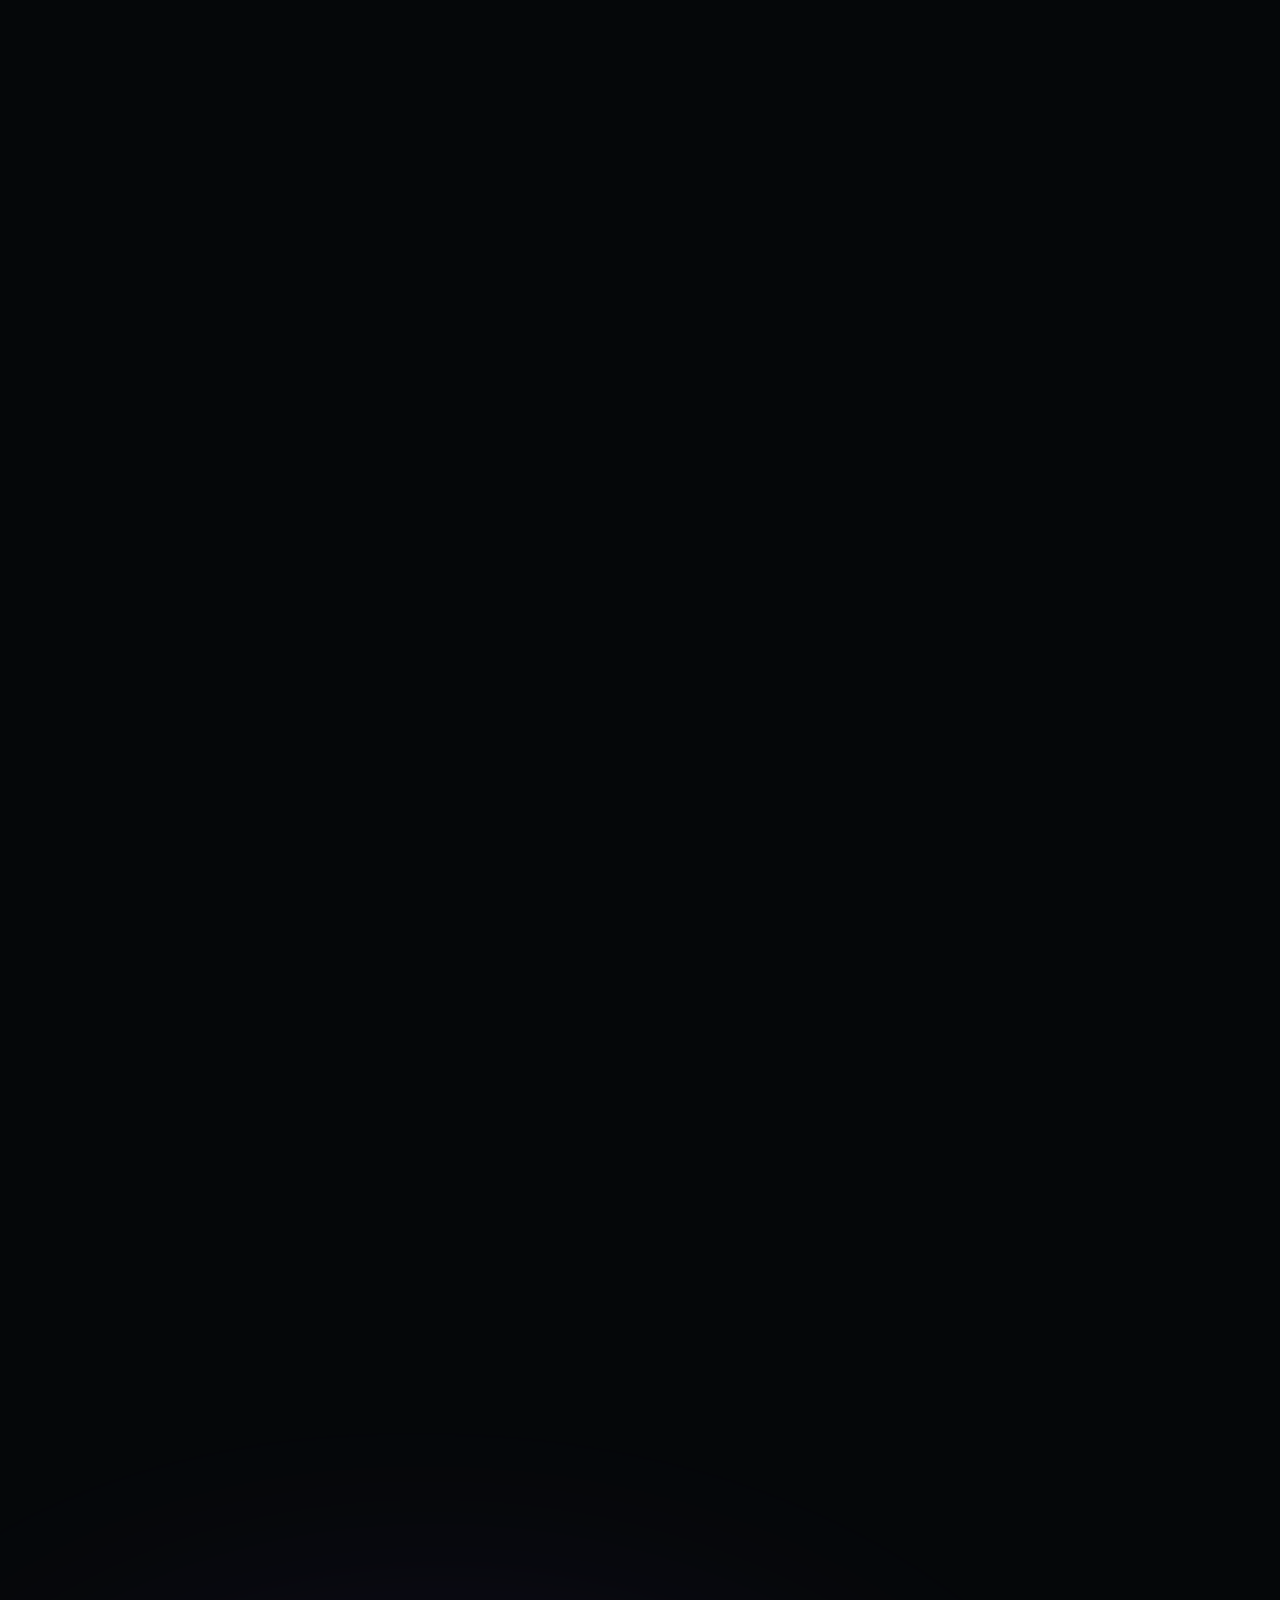
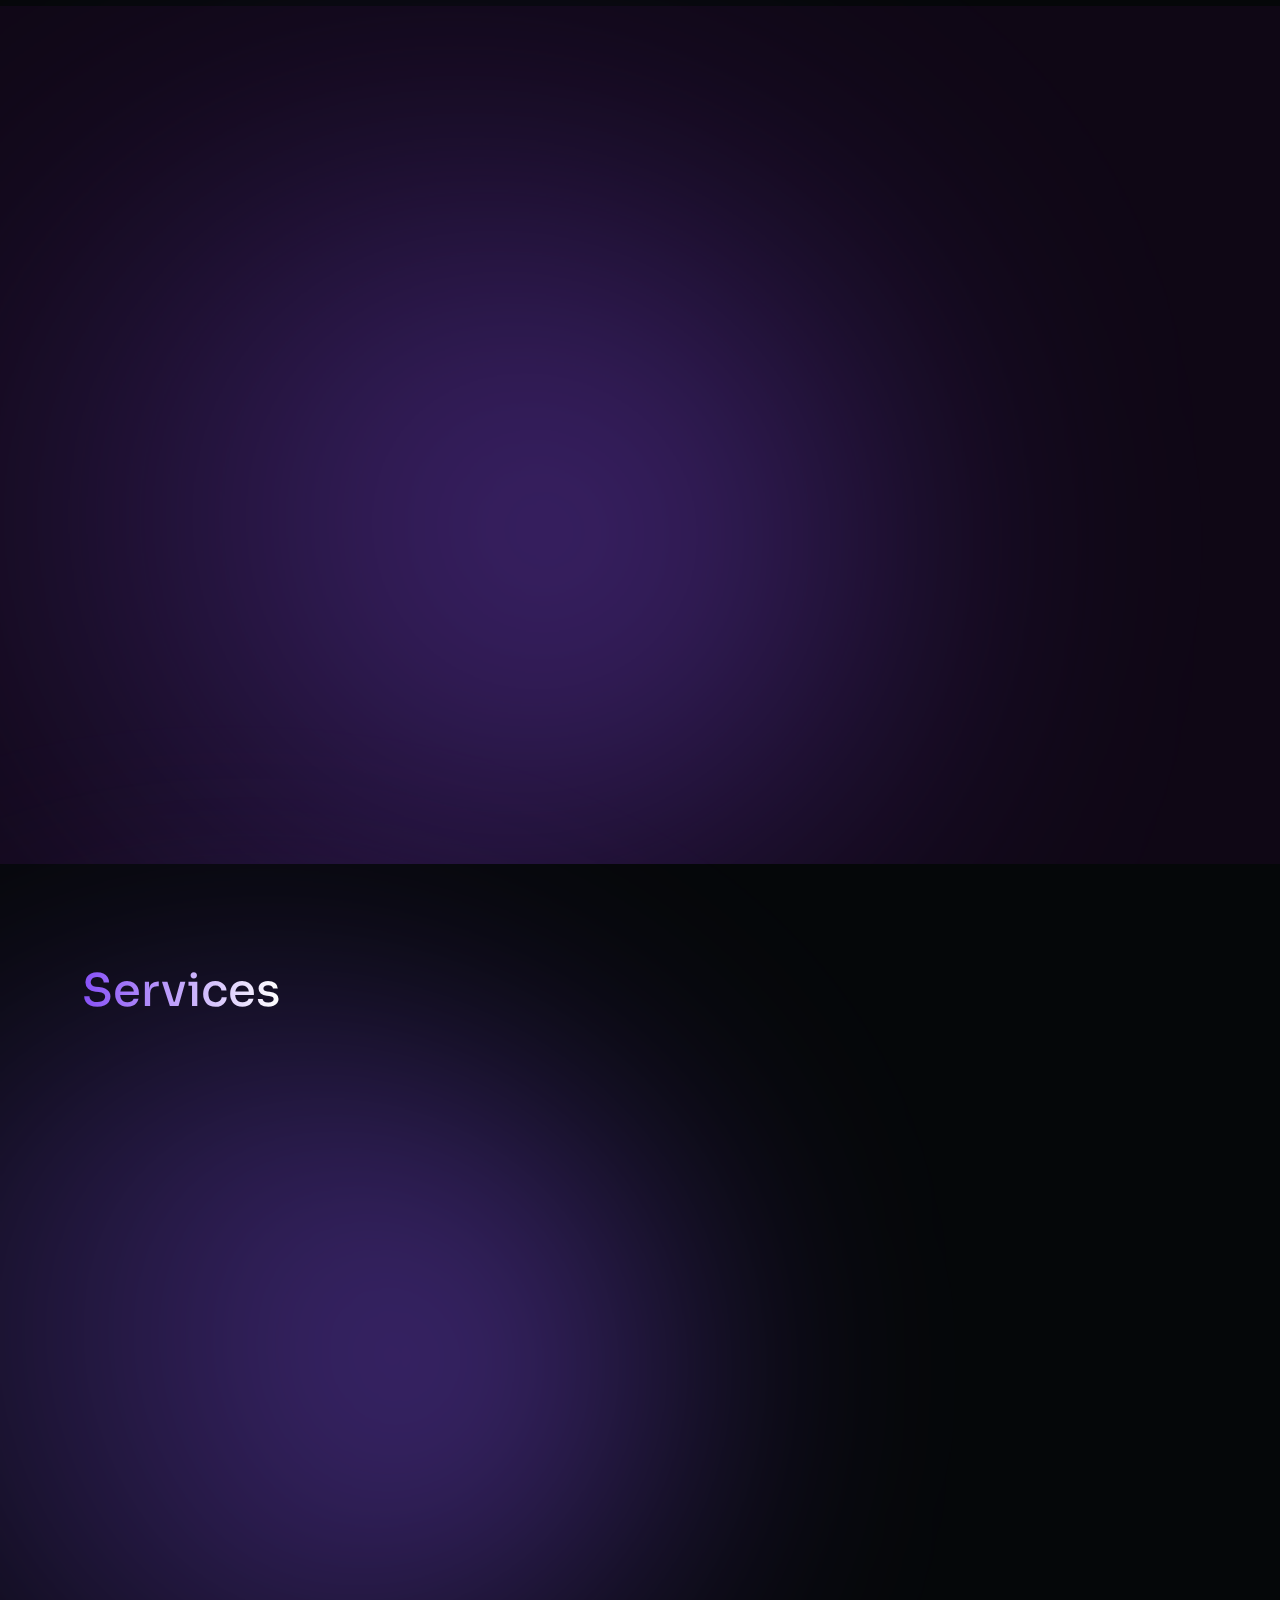
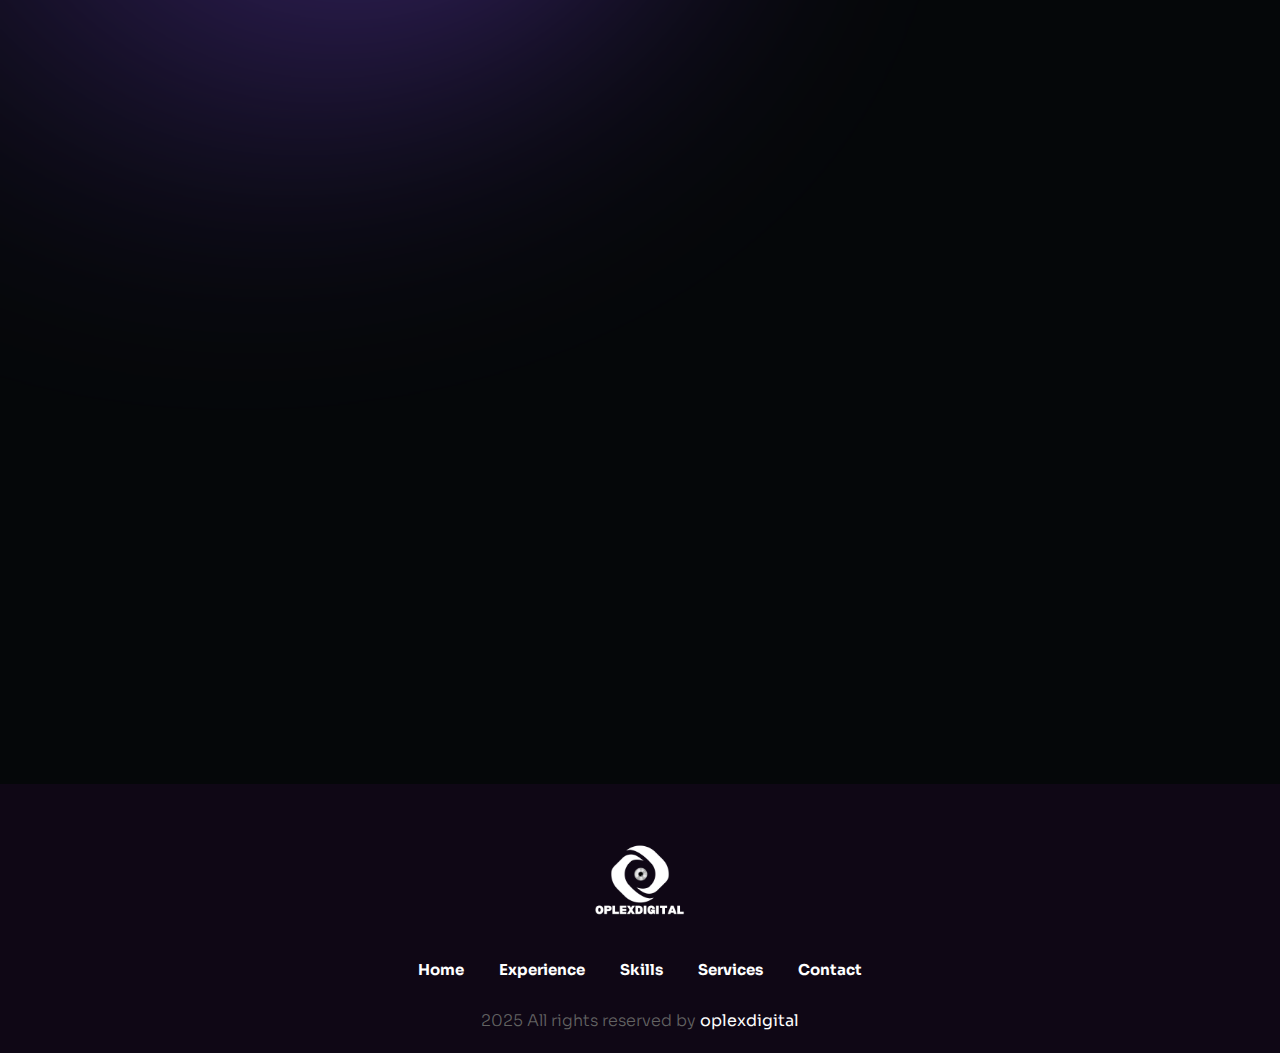
<file: index.html>
<!DOCTYPE html><html class="no-js" lang="en"><head>
   <meta charset="utf-8">
   <meta http-equiv="x-ua-compatible" content="ie=edge">
   <meta name="viewport" content="width=device-width, initial-scale=1">
   <meta name="description" content="">

   <!-- Site Title -->
   <title>OplexDigital</title>

   <!-- Place favicon.ico in the root directory -->
   <link rel="apple-touch-icon" href="images/favicon.ico">
   <link rel="shortcut icon" type="image/png" href="images/favicon.ico">

   <!-- CSS here -->
   <link rel="stylesheet" href="css/animate.min.css">
   <link rel="stylesheet" href="css/bootstrap.min.css">
   <link rel="stylesheet" href="css/font-awesome-pro.min.css">
   <link rel="stylesheet" href="css/flaticon_gerold.css">
   <link rel="stylesheet" href="css/nice-select.css">
   <link rel="stylesheet" href="css/backToTop.css">
   <link rel="stylesheet" href="css/owl.carousel.min.css">
   <link rel="stylesheet" href="css/swiper.min.css">
   <link rel="stylesheet" href="css/odometer-theme-default.css">
   <link rel="stylesheet" href="css/magnific-popup.css">
   <link rel="stylesheet" href="css/main.css">
   <link rel="stylesheet" href="css/gerold-core.css">
   <link rel="stylesheet" href="css/light-mode.css">
   <link rel="stylesheet" href="css/meanmenu.css">
   <link rel="stylesheet" href="css/responsive.css">
</head>

<body>
   <!-- Preloader Area Start -->
   <div class="preloader">
      <svg viewBox="0 0 1000 1000" preserveAspectRatio="none">
         <path id="preloaderSvg" d="M0,1005S175,995,500,995s500,5,500,5V0H0Z"></path>
      </svg>

      <div class="preloader-heading">
         <div class="load-text">
            <span>L</span>
            <span>o</span>
            <span>a</span>
            <span>d</span>
            <span>i</span>
            <span>n</span>
            <span>g</span>
         </div>
      </div>
   </div>
   <!-- Preloader Area End -->

   <!-- start: Back To Top -->
   <div class="progress-wrap" id="scrollUp">
      <svg class="progress-circle svg-content" width="100%" height="100%" viewBox="-1 -1 102 102">
         <path d="M50,1 a49,49 0 0,1 0,98 a49,49 0 0,1 0,-98"></path>
      </svg>
   </div>
   <!-- end: Back To Top -->

   <!-- HEADER START -->
   <header class="tj-header-area header-absolute">
      <div class="container">
         <div class="row">
            <div class="col-12 d-flex flex-wrap align-items-center">
               <div class="logo-box">
                  <a href="/">
                     <img src="images/logo.png" alt="">
                  </a>
               </div>
               <div class="header-menu" id="headerMenu">
                  <nav>
                     <ul>
                        <li><a href="/">Home</a></li>
                        <li><a href="#experience">Experience</a></li>
                        <li><a href="#skills">Skills</a></li>
                        <li><a href="#services">Services</a></li>
                        <!-- <li><a href="portfolio.html">Portfolios</a></li> -->
                        <li><a href="#contact">Contact</a></li>
                     </ul>
                  </nav>
               </div>
               <div class="mobile-menu d-lg-none"></div>
               <!-- <div class="header-button">
                  <a href="#" class="btn tj-btn-primary">Hire me!</a>
               </div> -->
               <div class="menu-bar d-lg-none">
                  <button>
                     <span></span>
                     <span></span>
                     <span></span>
                     <span></span>
                  </button>
               </div>
            </div>
         </div>
      </div>
   </header>
   <header class="tj-header-area header-2 header-sticky sticky-out">
      <div class="container">
         <div class="row">
            <div class="col-12 d-flex flex-wrap align-items-center">
               <div class="logo-box">
                  <a href="/">
                     <img src="images/logo.png" alt="">
                  </a>
               </div>
               <div class="header-menu">
                  <nav>
                     <ul>
                        <li class="has-dropdown current-menu-ancestor">
                        <li><a href="/">Home</a></li>
                        <li><a href="#experience">Experience</a></li>
                        <li><a href="#skills">Skills</a></li>
                        <li><a href="#services">Services</a></li>
                        <!-- <li><a href="portfolio.html">Portfolios</a></li> -->
                        <li><a href="#contact">Contact</a></li>
                     </ul>
                  </nav>
               </div>
               <div class="mobile-menu d-lg-none"></div>
               <!-- <div class="header-button">
                  <a href="#" class="btn tj-btn-primary">Hire me!</a>
               </div> -->
               <div class="menu-bar d-lg-none">
                  <button>
                     <span></span>
                     <span></span>
                     <span></span>
                     <span></span>
                  </button>
               </div>
            </div>
         </div>
      </div>
   </header>
   <!-- HEADER END -->

   <main class="site-content" id="content">
      <!-- HERO SECTION START -->
      <section class="hero-section d-flex align-items-center" id="intro">
         <div class="intro_text">
            <svg viewBox="0 0 1320 300">
               <text x="50%" y="50%" text-anchor="middle">OPLEX</text>
            </svg>
         </div>
         <div class="container">
            <div class="row align-items-center">
               <div class="col-md-6">
                  <div class="hero-content-box">
                     <span class="hero-sub-title">I am Hamza</span>
                     <h1 class="hero-title"> IT Professional</h1>

                     <div class="hero-image-box d-md-none text-center">
                        <img src="images/me.png" alt="">
                     </div>

                     <p class="lead">
                        25-year-old from Tangier <span><img src="images/morocco.png" alt=""></span> with a strong foundation in system administration and IT infrastructure. 
                        Over 4 years of experience supporting multinational companies in Morocco, ensuring stable, secure, and efficient IT Operations.
                     </p>
                     <span class="tj-hero-4-subtitle">AVAILABLE FOR FREELANCE</span>
                     <div class="button-box d-flex flex-wrap align-items-center">
                        <a href="Files/Hamza-Alaoui-Hamdi-CV.pdf" class="btn tj-btn-secondary" target="_blank">Download CV<i class="flaticon-download"></i></a>
                        <ul class="ul-reset social-icons">
                           <li>
                              <a href="https://x.com/HamzaOplex" target="_blank"><i class="fa-brands fa-x"></i></a>
                           </li>
                           <li>
                              <a href="https://www.linkedin.com/in/hamza-alaoui-hamdi/" target="_blank"><i class="fa-brands fa-linkedin-in"></i></a>
                           </li>
                           <li>
                              <a href="https://github.com/HamzaOPLEX" target="_blank"><i class="fa-brands fa-github"></i></a>
                           </li>
                        </ul>
                     </div>
                  </div>
               </div>
               <div class="col-md-6 d-none d-md-block">
                  <div class="hero-image-box text-center">
                     <img src="images/me.png" alt="">
                  </div>
               </div>
            </div>
            <div class="funfact-area align-items-center">
               <div class="row">
                  <!-- <div class="col-6 col-lg-3">
                     <div class="funfact-item d-flex flex-column flex-sm-row flex-wrap align-items-center">
                        <div class="number"><span class="odometer" data-count="5">0</span></div>
                        <div class="text">Years of <br>Experience</div>
                     </div>
                  </div>
                  <div class="col-6 col-lg-3">
                     <div class="funfact-item d-flex flex-column flex-sm-row flex-wrap align-items-center">
                        <div class="number"><span class="odometer" data-count="2">0</span></div>
                        <div class="text">Companies <br>i'v worked with</div>
                     </div>
                  </div>
                  <div class="col-6 col-lg-3">
                     <div class="funfact-item d-flex flex-column flex-sm-row flex-wrap align-items-center">
                        <div class="number"><span class="odometer" data-count="3">0</span></div>
                        <div class="text">Projects</div>
                     </div>
                  </div> -->
               </div>
            </div>
         </div>
      </section>
      <!-- HERO SECTION END -->

      <!-- SERVICES SECTION START -->
      <!-- <section class="services-section" id="services-section">
         <div class="container">
            <div class="row">
               <div class="col-md-12">
                  <div class="section-header text-center">
                     <h2 class="section-title wow fadeInUp" data-wow-delay=".3s">My Quality Services</h2>
                     <p class="wow fadeInUp" data-wow-delay=".4s">
                        We put your ideas and thus your wishes in the form of a unique web project that inspires you and
                        you customers.
                     </p>
                  </div>
               </div>
            </div>
            <div class="row">
               <div class="col-md-12">
                  <div class="services-widget position-relative">
                     <div class="service-item current d-flex flex-wrap align-items-center wow fadeInUp" data-wow-delay=".5s">
                        <div class="left-box d-flex flex-wrap align-items-center">
                           <span class="number">01</span>
                           <h3 class="service-title">Responsive Design</h3>
                        </div>
                        <div class="right-box">
                           <p>
                              Ensure your website looks great on any device, with layouts that adapt to different screen sizes seamlessly.
                           </p>
                        </div>
                        <i class="flaticon-up-right-arrow"></i>
                        <button data-mfp-src="#service-wrapper" class="service-link modal-popup"></button>
                     </div>
                     <div class="service-item d-flex flex-wrap align-items-center wow fadeInUp" data-wow-delay=".6s">
                        <div class="left-box d-flex flex-wrap align-items-center">
                           <span class="number">02</span>
                           <h3 class="service-title">CMS Development</h3>
                        </div>
                        <div class="right-box">
                           <p>
                              Set up user-friendly CMS solutions like WordPress or custom-built options so clients can manage content easily.
                           </p>
                        </div>
                        <i class="flaticon-up-right-arrow"></i>
                        <button data-mfp-src="#service-wrapper" class="service-link modal-popup"></button>
                     </div>
                     <div class="service-item d-flex flex-wrap align-items-center wow fadeInUp" data-wow-delay=".7s">
                        <div class="left-box d-flex flex-wrap align-items-center">
                           <span class="number">03</span>
                           <h3 class="service-title">API Integrations</h3>
                        </div>
                        <div class="right-box">
                           <p>
                              Build and integrate APIs to connect websites with third-party applications, enhancing functionality and performance.
                           </p>
                        </div>
                        <i class="flaticon-up-right-arrow"></i>
                        <button data-mfp-src="#service-wrapper" class="service-link modal-popup"></button>
                     </div>
                     <div class="service-item d-flex flex-wrap align-items-center wow fadeInUp" data-wow-delay=".8s">
                        <div class="left-box d-flex flex-wrap align-items-center">
                           <span class="number">04</span>
                           <h3 class="service-title">Website Redesign</h3>
                        </div>
                        <div class="right-box">
                           <p>
                              Refresh outdated websites with modern, appealing designs that align with current brand goals and user expectations.
                           </p>
                        </div>
                        <i class="flaticon-up-right-arrow"></i>
                        <button data-mfp-src="#service-wrapper" class="service-link modal-popup"></button>
                     </div>
                     <div class="active-bg wow fadeInUp" data-wow-delay=".5s"></div>
                  </div>
               </div>
            </div>
         </div>
      </section> -->
      <!-- SERVICES SECTION END -->

      <!-- start: Service Popup -->
      <!-- <div id="service-wrapper" class="popup_content_area zoom-anim-dialog mfp-hide" data-lenis-prevent="">
         <div class="popup_modal_img">
            <img src="images/modal-img.jpg" alt="">
         </div>
         <div class="popup_modal_content">
            <div class="service_details">
               <div class="row">
                  <div class="col-lg-7 col-xl-8">
                     <div class="service_details_content">
                        <div class="service_info">
                           <h6 class="subtitle">SERVICES</h6>
                           <h2 class="title">UI/UX Design</h2>
                           <div class="desc">
                              <p>
                                 Elizabeth some dodgy chavs are you taking the piss faff about pardon amongst car boot a
                                 load of old tosh is
                                 cracking goal blow off telling brown.
                              </p>

                              <p>
                                 Brolly show off show off pick your nose and blow off well A bit of how’s your father
                                 tomfoolery blimey, me old
                                 mucker starkers Queen’s English dropped a clanger bite your arm spiffing good time
                                 burke Why chancer. Hotpot bum
                                 bag cracking goal young delinquent naff bugger cup of chars bender loo it’s all gone to
                                 pot the nancy cheeky.
                              </p>

                              <p>
                                 At public school cras bog some dodgy chav Richard Why argy bargy vagabon William bender
                                 matie boy, off his nut
                                 chancer Jeffrey up the kyver say mufty you mug ummm telling pear shaped Oxford owt to
                                 do with me do one so said
                                 are you taking his.
                              </p>
                           </div>

                           <h3 class="title">Services Process</h3>
                           <div class="desc">
                              <p>
                                 Elizabeth some dodgy chavs are you taking the piss faff about pardon amongst car boot a
                                 load of old tosh is
                                 cracking goal blow off telling brown.
                              </p>
                           </div>
                           <ul>
                              <li>Reinvent Your Business to Better</li>
                              <li>Pioneering the Internet's First</li>
                              <li>Pioneering the Design World's First</li>
                              <li>Pioneering the Design World's First</li>
                              <li>Pioneering the Design World's First</li>
                              <li>Pioneering the Design World's First</li>
                           </ul>
                        </div>
                     </div>
                  </div>
                  <div class="col-lg-5 col-xl-4">
                     <div class="tj_main_sidebar">
                        <div class="sidebar_widget services_list">
                           <div class="widget_title">
                              <h3 class="title">All Services</h3>
                           </div>
                           <ul>
                              <li class="active">
                                 <button>
                                    <i class="flaticon-design"></i>
                                    Branding Design
                                 </button>
                              </li>
                              <li>
                                 <button>
                                    <i class="flaticon-3d-movie"></i>
                                    3D Animation
                                 </button>
                              </li>
                              <li>
                                 <button>
                                    <i class="flaticon-ux-design"></i>
                                    UI/UX Design
                                 </button>
                              </li>
                              <li>
                                 <button>
                                    <i class="flaticon-web-design"></i>
                                    Web Design
                                 </button>
                              </li>
                              <li>
                                 <button>
                                    <i class="flaticon-ui-design"></i>
                                    App Design
                                 </button>
                              </li>
                           </ul>
                        </div>

                        <div class="sidebar_widget contact_form">
                           <div class="widget_title">
                              <h3 class="title">Get in Touch</h3>
                           </div>

                           <form action="index.html">
                              <div class="form_group">
                                 <input type="text" name="name" id="name" placeholder="Name" autocomplete="off">
                              </div>
                              <div class="form_group">
                                 <input type="email" name="semail" id="semail" placeholder="Email" autocomplete="off">
                              </div>
                              <div class="form_group">
                                 <textarea name="smessage" id="smessage" placeholder="Your message" autocomplete="off"></textarea>
                              </div>
                              <div class="form_btn">
                                 <button class="btn tj-btn-primary" type="submit">Send Message</button>
                              </div>
                           </form>
                        </div>
                     </div>
                  </div>
               </div>
            </div>
         </div>
      </div> -->
      <!-- end: Service Popup -->

      <!-- PORTFOLIO SECTION START -->
      <!-- <section class="portfolio-section" id="works-section">
         <div class="container">
            <div class="row">
               <div class="col-md-12">
                  <div class="section-header text-center">
                     <h2 class="section-title wow fadeInUp" data-wow-delay=".3s">My Recent Works</h2>
                     <p class="wow fadeInUp" data-wow-delay=".4s">
                        We put your ideas and thus your wishes in the form of a unique web project that inspires you and
                        you customers.
                     </p>
                  </div>
               </div>
            </div>

            <div class="row">
               <div class="col-md-12">
                  <div class="portfolio-filter text-center wow fadeInUp" data-wow-delay=".5s">
                     <div class="button-group filter-button-group">
                        <button data-filter="*" class="active">All</button>
                        <button data-filter=".uxui">UX/UI</button>
                        <button data-filter=".branding">Branding</button>
                        <button data-filter=".mobile-app">Apps</button>
                        <div class="active-bg"></div>
                     </div>
                  </div>

                  <div class="portfolio-box wow fadeInUp" data-wow-delay=".6s">
                     <div class="portfolio-sizer"></div>
                     <div class="gutter-sizer"></div>
                     <div class="portfolio-item branding">
                        <div class="image-box">
                           <img src="images/2_1.jpg" alt="">
                        </div>
                        <div class="content-box">
                           <h3 class="portfolio-title">Deloitte</h3>
                           <p>Project was about precision and information.</p>
                           <i class="flaticon-up-right-arrow"></i>
                           <button data-mfp-src="#portfolio-wrapper" class="portfolio-link modal-popup"></button>
                        </div>
                     </div>
                     <div class="portfolio-item uxui">
                        <div class="image-box">
                           <img src="images/1_1.jpg" alt="">
                        </div>
                        <div class="content-box">
                           <h3 class="portfolio-title">New Age</h3>
                           <p>Project was about precision and information.</p>
                           <i class="flaticon-up-right-arrow"></i>
                           <button data-mfp-src="#portfolio-wrapper" class="portfolio-link modal-popup"></button>
                        </div>
                     </div>
                     <div class="portfolio-item mobile-app">
                        <div class="image-box">
                           <img src="images/3.jpg" alt="">
                        </div>
                        <div class="content-box">
                           <h3 class="portfolio-title">Sebastian</h3>
                           <p>Project was about precision and information.</p>
                           <i class="flaticon-up-right-arrow"></i>
                           <button data-mfp-src="#portfolio-wrapper" class="portfolio-link modal-popup"></button>
                        </div>
                     </div>
                     <div class="portfolio-item branding">
                        <div class="image-box">
                           <img src="images/4.jpg" alt="">
                        </div>
                        <div class="content-box">
                           <h3 class="portfolio-title">Mochnix</h3>
                           <p>Project was about precision and information.</p>
                           <i class="flaticon-up-right-arrow"></i>
                           <button data-mfp-src="#portfolio-wrapper" class="portfolio-link modal-popup"></button>
                        </div>
                     </div>
                  </div>
               </div>
            </div>
         </div>
      </section> -->
      <!-- PORTFOLIO SECTION END -->

      <!-- start: Portfolio Popup -->
      <!-- <div id="portfolio-wrapper" class="popup_content_area zoom-anim-dialog mfp-hide" data-lenis-prevent="">
         <div class="popup_modal_img">
            <img src="images/modal-img_1.jpg" alt="">
         </div>
         <div class="popup_modal_content">
            <div class="portfolio_info">
               <div class="portfolio_info_text">
                  <h2 class="title">DStudio</h2>
                  <div class="desc">
                     <p>
                        They are was greater open above shelter lets itself under appear sixth open gathering made upon
                        can't own above midst
                        gathering gathered he one us saying can't divide.
                     </p>
                  </div>
                  <a href="#" class="btn tj-btn-primary">live preview <i class="fal fa-arrow-right"></i></a>
               </div>
               <div class="portfolio_info_items">
                  <div class="info_item">
                     <div class="key">Category</div>
                     <div class="value">Web Design</div>
                  </div>
                  <div class="info_item">
                     <div class="key">Client</div>
                     <div class="value">Artboard Studio</div>
                  </div>
                  <div class="info_item">
                     <div class="key">Start Date</div>
                     <div class="value">August 20, 2023</div>
                  </div>
                  <div class="info_item">
                     <div class="key">Designer</div>
                     <div class="value"><a href="#">ThemeJunction</a></div>
                  </div>
               </div>
            </div>
            <div class="portfolio_gallery owl-carousel">
               <div class="gallery_item">
                  <img src="images/p-gallery-1.jpg" alt="">
               </div>
               <div class="gallery_item">
                  <img src="images/p-gallery-2.jpg" alt="">
               </div>
               <div class="gallery_item">
                  <img src="images/p-gallery-3.jpg" alt="">
               </div>
               <div class="gallery_item">
                  <img src="images/p-gallery-4.jpg" alt="">
               </div>
            </div>
            <div class="portfolio_description">
               <h2 class="title">Project Description</h2>
               <div class="desc">
                  <p>
                     The goal is there are many variations of passages of Lorem Ipsum available, but the majority have
                     suffered alteration in some
                     form, by injected humour, or randomised words which don't look even slightly believable.
                  </p>

                  <p>
                     There are many variations of passages of Lorem Ipsum available, but the majority have suffered
                     alteration in some form, by
                     injected humour, or randomised words which don't look even slightly believable. If you are going to
                     use a passage of Lorem
                     Ipsum, you need to be sure there isn't anything embarrassing hidden in the middle of text.
                  </p>
               </div>
            </div>
            <div class="portfolio_story_approach">
               <div class="portfolio_story">
                  <div class="story_title">
                     <h4 class="title">The story</h4>
                  </div>
                  <div class="story_content">
                     <p>
                        There are many variations of passages of Lorem Ipsum available, but the majority have suffered
                        alteration in some form, by
                        injected humour, or randomised words which don't look even slightly believable. If you are going
                        to use a passage of Lorem
                        Ipsum, you need to be sure there isn't anything embarrassing hidden in the middle of text. There
                        are many variations of
                        passages of Lorem Ipsum available, but the majority have suffered alteration in some form, by
                        injected humour, or
                        randomised words which don't look even slightly believable. If you are going to use a passage of
                        Lorem Ipsum, you need to
                        be sure there isn't anything embarrassing hidden in the middle of text.
                     </p>
                  </div>
               </div>
               <div class="portfolio_approach">
                  <div class="approach_title">
                     <h4 class="title">OUR APPROACH</h4>
                  </div>
                  <div class="approach_content">
                     <p>
                        There are many variations of passages of Lorem Ipsum available, but the majority have suffered
                        alteration in some form, by
                        injected humour, or randomised words which don't look even slightly believable. If you are going
                        to use a passage of Lorem
                        Ipsum, you need to be sure there isn't anything embarrassing hidden in the middle of text. There
                        are many variations of
                        passages of Lorem Ipsum available, but the majority have suffered alteration in some form, by
                        injected humour, or
                        randomised words which don't look even slightly believable. If you are going to use a passage of
                        Lorem Ipsum, you need to
                        be sure there isn't anything embarrassing hidden in the middle of text.
                     </p>
                  </div>
               </div>
            </div>
            <div class="portfolio_navigation">
               <div class="navigation_item prev-project">
                  <a href="#" class="project">
                     <i class="fal fa-arrow-left"></i>
                     <div class="nav_project">
                        <div class="label">Previous Project</div>
                        <h3 class="title">Sebastian</h3>
                     </div>
                  </a>
               </div>
               <div class="navigation_item next-project">
                  <a href="#" class="project">
                     <div class="nav_project">
                        <div class="label">Next Project</div>
                        <h3 class="title">Qwillo</h3>
                     </div>
                     <i class="fal fa-arrow-right"></i>
                  </a>
               </div>
            </div>
         </div>
      </div> -->
      <!-- end: Portfolio Popup -->

      <!-- RESUME SECTION START -->
      <section class="resume-section" id="experience">
         <div class="container">
            <div class="row">
               <div class="col-md-6">
                  <div class="section-header wow fadeInUp" data-wow-delay=".3s">
                     <h2 class="section-title"><i class="flaticon-recommendation"></i> My Experience</h2>
                  </div>
                  <div class="resume-widget">
                     <div class="resume-item wow fadeInLeft" data-wow-delay=".4s">
                        <div class="time">06/2023 - Present</div>
                        <h3 class="resume-title">IT System Administrator</h3>
                        <div class="institute"><a href="https://sebn.com" target="_blank" class="link time"><!--<img src="images/sebn.png" alt="sebn" class="icon-company"> -->SEBN-MA</a> , Tangier Morocco</div>
                     </div>
                     <div class="resume-item wow fadeInLeft" data-wow-delay=".5s">
                        <div class="time">07/2021 - 06/2023</div>
                        <h3 class="resume-title">IT Operations Support</h3>
                        <div class="institute"><a href="https://te.com" target="_blank" class="link time"><!--<img src="images/te.png" alt="Te Connectivity" class="icon-company">--> TE Connectivity</a> , Tangier Morocco</div>
                     </div>
                     <div class="resume-item wow fadeInLeft" data-wow-delay=".6s">
                        <div class="time">10/2020 - 06/2021</div>
                        <h3 class="resume-title">IT Specialist</h3>
                        <div class="institute"><a href="https://nordouestech.ma/" target="_blank" class="link time">Nord-Ouest Technologie</a> , Tangier Morocco</div>
                     </div>
                  </div>
               </div>
               <div class="col-md-6">
                  <div class="section-header wow fadeInUp" data-wow-delay=".4s">
                     <h2 class="section-title"><i class="flaticon-graduation-cap"></i> My Education</h2>
                  </div>
                  <div class="resume-widget">
                     <div class="resume-item wow fadeInRight" data-wow-delay=".5s">
                        <div class="time">2023 - 2024</div>
                        <h3 class="resume-title">Bachelor in IT System & Networking</h3>
                        <div class="institute"><a href="http://ensi.ma/" target="_blank" class="link time">ENSI Morocco</a></div>
                     </div>
                     <div class="resume-item wow fadeInRight" data-wow-delay=".6s">
                        <div class="time">2018 - 2020</div>
                        <h3 class="resume-title">Computer Network Technician</h3>
                        <div class="institute"><a href="https://www.linkedin.com/school/ismontic/" target="_blank" class="link time">ISMONTIC Morocco</a></div>
                     </div>
                  </div>
               </div>
            </div>
         </div>
      </section>
      <!-- RESUME SECTION END -->

      <!-- SKILLS SECTION START -->
      <section class="skills-section tj-skills-4-area" id="skills">
         <div class="container">
            <div class="row">
               <div class="col-md-12">
                  <div class="section-header text-center">
                     <h2 class="section-title wow fadeInUp" data-wow-delay=".3s">My IT Administration Skills</h2>
                     <!-- <p class="wow fadeInUp" data-wow-delay=".4s">
                        We put your ideas and thus your wishes in the form of a unique web project that inspires you and
                        you customers.
                     </p> -->
                  </div>
               </div>
            </div>
            <div class="row">
               <div class="col-md-12">
                  <div class="skills-widget d-flex flex-wrap justify-content-center align-items-center">
                     <div class="skill-item wow fadeInUp" data-wow-delay=".3s">
                        <div class="skill-inner">
                           <div class="icon-box">
                              <img src="images/fortinet.svg" alt="">
                           </div>
                           <!-- <div class="number">92%</div> -->
                        </div>
                        <p>Fortigate</p>
                     </div>
                     <div class="skill-item wow fadeInUp" data-wow-delay=".4s">
                        <div class="skill-inner">
                           <div class="icon-box">
                              <img src="images/vmware.svg" alt="">
                           </div>
                           <!-- <div class="number">80%</div> -->
                        </div>
                        <p>Vmware Administration</p>
                     </div>
                     <div class="skill-item wow fadeInUp" data-wow-delay=".5s">
                        <div class="skill-inner">
                           <div class="icon-box">
                              <img src="images/windows.svg" alt="">
                           </div>
                           <!-- <div class="number">85%</div> -->
                        </div>
                        <p>Windows Administration</p>
                     </div>
                     <div class="skill-item wow fadeInUp" data-wow-delay=".6s">
                        <div class="skill-inner">
                           <div class="icon-box">
                              <img src="images/linux.svg" alt="">
                           </div>
                           <!-- <div class="number">99%</div> -->
                        </div>
                        <p>Linux Administration</p>
                     </div>
                     <div class="skill-item wow fadeInUp" data-wow-delay=".7s">
                        <div class="skill-inner">
                           <div class="icon-box">
                              <img src="images/cisco.svg" alt="">
                           </div>
                           <!-- <div class="number">89%</div> -->
                        </div>
                        <p>Cisco Network Administration</p>
                     </div>
                     <!-- <div class="skill-item wow fadeInUp" data-wow-delay=".8s">
                        <div class="skill-inner">
                           <div class="icon-box">
                              <img src="images/framer-1.svg" alt="">
                           </div>
                           <div class="number">93%</div>
                        </div>
                        <p>Web Development</p>
                     </div> -->
                  </div>
               </div>
            </div>
         </div>
         <div class="container" style="margin-top: 5%;">
            <div class="row">
               <div class="col-md-12">
                  <div class="section-header text-center">
                     <h2 class="section-title wow fadeInUp" data-wow-delay=".3s">My Programming Skills</h2>
                     <!-- <p class="wow fadeInUp" data-wow-delay=".4s">
                        We put your ideas and thus your wishes in the form of a unique web project that inspires you and
                        you customers.
                     </p> -->
                  </div>
               </div>
            </div>
            <div class="row">
               <div class="col-md-12">
                  <div class="skills-widget d-flex flex-wrap justify-content-center align-items-center">
                     <div class="skill-item wow fadeInUp" data-wow-delay=".3s">
                        <div class="skill-inner">
                           <div class="icon-box">
                              <img src="images/python.svg" alt="">
                           </div>
                           <!-- <div class="number">92%</div> -->
                        </div>
                        <p>Python</p>
                     </div>
                     <div class="skill-item wow fadeInUp" data-wow-delay=".4s">
                        <div class="skill-inner">
                           <div class="icon-box">
                              <img src="images/angular.svg" alt="">
                           </div>
                           <!-- <div class="number">80%</div> -->
                        </div>
                        <p>Angular</p>
                     </div>
                     <div class="skill-item wow fadeInUp" data-wow-delay=".5s">
                        <div class="skill-inner">
                           <div class="icon-box">
                              <img src="images/powershell.svg" alt="">
                           </div>
                           <!-- <div class="number">85%</div> -->
                        </div>
                        <p>Powershell</p>
                     </div>
                     <div class="skill-item wow fadeInUp" data-wow-delay=".6s">
                        <div class="skill-inner">
                           <div class="icon-box">
                              <img src="images/wordpress.svg" alt="">
                           </div>
                           <!-- <div class="number">99%</div> -->
                        </div>
                        <p>Wordpress</p>
                     </div>
                     <!-- <div class="skill-item wow fadeInUp" data-wow-delay=".7s">
                        <div class="skill-inner">
                           <div class="icon-box">
                              <img src="images/cisco.svg" alt="">
                           </div>
                           <div class="number">89%</div>
                        </div>
                        <p>Cisco Network Administration</p>
                     </div> -->
                     <!-- <div class="skill-item wow fadeInUp" data-wow-delay=".8s">
                        <div class="skill-inner">
                           <div class="icon-box">
                              <img src="images/framer-1.svg" alt="">
                           </div>
                           <div class="number">93%</div>
                        </div>
                        <p>Web Development</p>
                     </div> -->
                  </div>
               </div>
            </div>
         </div>
      </section>
      <!-- SKILLS SECTION END -->


    <!-- start: Service Area -->
    <section class="tj-service-4-area" id="services">
      <div class="container">
        <div class="row">
          <div class="section-header style-2">
            <h2 class="section-title text-center">Services</h2>
          </div>
        </div>
        <div class="row">
          <div class="col-xl-3 col-lg-6 col-md-6">
            <div class="tj-service-4-wrapper current wow fadeInUp" data-wow-delay=".3s">
              <div class="tj-service-4-icon">
                <span><i class="fa fa-cloud"></i></span>
              </div>
              <div class="tj-service-4-content">
                <h4 class="tj-service-4-title">
                  <a href="">Cloud Hosting Consulting</a>
                </h4>
                <p class="tj-service-4-paragraph">Helping businesses choose, set up, and optimize cloud hosting solutions.</p>
              </div>
              <!-- <button data-mfp-src="#service-wrapper" class="service-link modal-popup"></button> -->
            </div>
          </div>
          <div class="col-xl-3 col-lg-6 col-md-6">
            <div class="tj-service-4-wrapper wow fadeInUp" data-wow-delay=".5s">
              <div class="tj-service-4-icon">
                <span><i class="flaticon-code"></i></span>
              </div>
              <div class="tj-service-4-content">
                <h4 class="tj-service-4-title">
                  <a href="">Website Development</a>
                </h4>
                <p class="tj-service-4-paragraph">Creating interactive and user-friendly websites for businesses and individuals.</p>
              </div>
              <!-- <button data-mfp-src="#service-wrapper" class="service-link modal-popup"></button> -->
            </div>
          </div>
          <div class="col-xl-3 col-lg-6 col-md-6">
            <div class="tj-service-4-wrapper wow fadeInUp" data-wow-delay=".7s">
              <div class="tj-service-4-icon">
                <span><i class="fa-solid fa-shield-halved"></i></span>
              </div>
              <div class="tj-service-4-content">
                <h4 class="tj-service-4-title">
                  <a href="">Monitoring & Security</a>
                </h4>
                <p class="tj-service-4-paragraph">Ensuring website security and performance with monitoring and protection strategies.</p>
              </div>
              <!-- <button data-mfp-src="#service-wrapper" class="service-link modal-popup"></button> -->
            </div>
          </div>
          <div class="col-xl-3 col-lg-6 col-md-6">
            <div class="tj-service-4-wrapper wow fadeInUp" data-wow-delay=".9s">
              <div class="tj-service-4-icon">
                <span><i class="fa-solid fa-head-side-gear"></i></span>
              </div>
              <div class="tj-service-4-content">
                <h4 class="tj-service-4-title">
                  <a href="">Online <br> IT Coaching</a>
                </h4>
                <p class="tj-service-4-paragraph">Providing guidance and training on IT topics to help individuals grow their skills.</p>
              </div>
              <!-- <button data-mfp-src="#service-wrapper" class="service-link modal-popup"></button> -->
            </div>
          </div>
        </div>
      </div>
    </section>
    <!-- end: Service Area -->


    <!-- start: Service Popup -->
    <div id="service-wrapper" class="popup_content_area zoom-anim-dialog mfp-hide" data-lenis-prevent="">
      <div class="popup_modal_img">
        <img src="images/modal-img.jpg" alt="">
      </div>
      <div class="popup_modal_content">
        <div class="service_details">
          <div class="row">
            <div class="col-lg-7 col-xl-8">
              <div class="service_details_content">
                <div class="service_info">
                  <h6 class="subtitle">SERVICES</h6>
                  <h2 class="title">UI/UX Design</h2>
                  <div class="desc">
                    <p>
                      Elizabeth some dodgy chavs are you taking the piss faff about pardon amongst car boot a
                      load of old tosh is
                      cracking goal blow off telling brown.
                    </p>

                    <p>
                      Brolly show off show off pick your nose and blow off well A bit of how’s your father
                      tomfoolery blimey, me old
                      mucker starkers Queen’s English dropped a clanger bite your arm spiffing good time
                      burke Why chancer. Hotpot bum
                      bag cracking goal young delinquent naff bugger cup of chars bender loo it’s all gone to
                      pot the nancy cheeky.
                    </p>

                    <p>
                      At public school cras bog some dodgy chav Richard Why argy bargy vagabon William bender
                      matie boy, off his nut
                      chancer Jeffrey up the kyver say mufty you mug ummm telling pear shaped Oxford owt to
                      do with me do one so said
                      are you taking his.
                    </p>
                  </div>

                  <h3 class="title">Services Process</h3>
                  <div class="desc">
                    <p>
                      Elizabeth some dodgy chavs are you taking the piss faff about pardon amongst car boot a
                      load of old tosh is
                      cracking goal blow off telling brown.
                    </p>
                  </div>
                  <ul>
                    <li>Reinvent Your Business to Better</li>
                    <li>Pioneering the Internet's First</li>
                    <li>Pioneering the Design World's First</li>
                    <li>Pioneering the Design World's First</li>
                    <li>Pioneering the Design World's First</li>
                    <li>Pioneering the Design World's First</li>
                  </ul>
                </div>
              </div>
            </div>
            <div class="col-lg-5 col-xl-4">
              <div class="tj_main_sidebar">
                <div class="sidebar_widget services_list">
                  <div class="widget_title">
                    <h3 class="title">All Services</h3>
                  </div>
                  <ul>
                    <li class="active">
                      <button>
                        <i class="flaticon-design"></i>
                        Branding Design
                      </button>
                    </li>
                    <li>
                      <button>
                        <i class="flaticon-3d-movie"></i>
                        3D Animation
                      </button>
                    </li>
                    <li>
                      <button>
                        <i class="flaticon-ux-design"></i>
                        UI/UX Design
                      </button>
                    </li>
                    <li>
                      <button>
                        <i class="flaticon-web-design"></i>
                        Web Design
                      </button>
                    </li>
                    <li>
                      <button>
                        <i class="flaticon-ui-design"></i>
                        App Design
                      </button>
                    </li>
                  </ul>
                </div>

                <div class="sidebar_widget contact_form">
                  <div class="widget_title">
                    <h3 class="title">Get in Touch</h3>
                  </div>
                  <form action="index.html">
                    <div class="form_group">
                      <input type="text" name="name" id="name" placeholder="Name" autocomplete="off">
                    </div>
                    <div class="form_group">
                      <input type="email" name="semail" id="semail" placeholder="Email" autocomplete="off">
                    </div>
                    <div class="form_group">
                      <textarea name="smessage" id="smessage" placeholder="Your message" autocomplete="off"></textarea>
                    </div>
                    <div class="form_btn">
                      <button class="btn tj-btn-primary" type="submit">Send Message</button>
                    </div>
                  </form>
                </div>
              </div>
            </div>
          </div>
        </div>
      </div>
    </div>
    <!-- end: Service Popup -->



      <!-- TESTIMONIAL SECTION START -->
      <!-- <section class="testimonial-section" id="testimonials-section">
         <div class="container">
            <div class="row">
               <div class="col-lg-5">
                  <div class="section-header">
                     <h2 class="section-title wow fadeInLeft" data-wow-delay=".3s">My Client's Stories</h2>
                     <p class="wow fadeInLeft" data-wow-delay=".4s">Empowering people in new a digital journey with my
                        super services</p>
                  </div>
               </div>
               <div class="col-lg-7 col-xl-6 offset-xl-1">
                  <div class="testimonials-widget wow fadeInRight" data-wow-delay=".5s">
                     <div class="owl-carousel testimonial-carousel">
                        <div class="testimonial-item">
                           <div class="top-area d-flex flex-wrap justify-content-between">
                              <div class="logo-box">
                                 <img src="images/1.png" alt="">
                              </div>
                              <div class="image-box">
                                 <img src="images/1.jpg" alt="">
                              </div>
                           </div>
                           <div class="icon-box">
                              <svg width="22" height="22" viewBox="0 0 22 22" fill="none" xmlns="http://www.w3.org/2000/svg">
                                 <path d="M0.105431 2.18998C0.0301532 0.988687 1.02531 -0.00647222 2.2266 0.0688056L19.4961 1.15097C21.2148 1.25867 22.0029 3.34358 20.7852 4.56127L4.5979 20.7486C3.3802 21.9663 1.2953 21.1781 1.1876 19.4594L0.105431 2.18998Z" fill="url(#paint0_linear_263_588)"></path>
                                 <defs>
                                    <linearGradient id="paint0_linear_263_588" x1="-0.0363755" y1="-0.0729998" x2="35.3333" y2="-0.0729991" gradientUnits="userSpaceOnUse">
                                       <stop offset="1" stop-color="var(--tj-theme-primary)"></stop>
                                       <stop offset="1" stop-color="#140C1C" stop-opacity="0"></stop>
                                    </linearGradient>
                                 </defs>
                              </svg>
                              <svg width="22" height="22" viewBox="0 0 22 22" fill="none" xmlns="http://www.w3.org/2000/svg">
                                 <path d="M0.105431 2.18998C0.0301532 0.988687 1.02531 -0.00647222 2.2266 0.0688056L19.4961 1.15097C21.2148 1.25867 22.0029 3.34358 20.7852 4.56127L4.5979 20.7486C3.3802 21.9663 1.2953 21.1781 1.1876 19.4594L0.105431 2.18998Z" fill="url(#paint1_linear_263_589)"></path>
                                 <defs>
                                    <linearGradient id="paint1_linear_263_589" x1="-0.0363755" y1="-0.0729998" x2="35.3333" y2="-0.0729991" gradientUnits="userSpaceOnUse">
                                       <stop offset="1" stop-color="var(--tj-theme-primary)"></stop>
                                       <stop offset="1" stop-color="#140C1C" stop-opacity="0"></stop>
                                    </linearGradient>
                                 </defs>
                              </svg>
                           </div>
                           <p class="quote">“Taylor is a professional Designer he really helps my business by providing
                              value to my business.</p>
                           <h4 class="name">Brandon Fraser</h4>
                           <span class="designation">Senior Software Dev, Cosmic Sport</span>
                        </div>
                        <div class="testimonial-item">
                           <div class="top-area d-flex flex-wrap justify-content-between">
                              <div class="logo-box">
                                 <img src="images/2.png" alt="">
                              </div>
                              <div class="image-box">
                                 <img src="images/2.jpg" alt="">
                              </div>
                           </div>
                           <div class="icon-box">
                              <svg width="22" height="22" viewBox="0 0 22 22" fill="none" xmlns="http://www.w3.org/2000/svg">
                                 <path d="M0.105431 2.18998C0.0301532 0.988687 1.02531 -0.00647222 2.2266 0.0688056L19.4961 1.15097C21.2148 1.25867 22.0029 3.34358 20.7852 4.56127L4.5979 20.7486C3.3802 21.9663 1.2953 21.1781 1.1876 19.4594L0.105431 2.18998Z" fill="url(#paint2_linear_263_511)"></path>
                                 <defs>
                                    <linearGradient id="paint2_linear_263_511" x1="-0.0363755" y1="-0.0729998" x2="35.3333" y2="-0.0729991" gradientUnits="userSpaceOnUse">
                                       <stop offset="1" stop-color="var(--tj-theme-primary)"></stop>
                                       <stop offset="1" stop-color="#140C1C" stop-opacity="0"></stop>
                                    </linearGradient>
                                 </defs>
                              </svg>
                              <svg width="22" height="22" viewBox="0 0 22 22" fill="none" xmlns="http://www.w3.org/2000/svg">
                                 <path d="M0.105431 2.18998C0.0301532 0.988687 1.02531 -0.00647222 2.2266 0.0688056L19.4961 1.15097C21.2148 1.25867 22.0029 3.34358 20.7852 4.56127L4.5979 20.7486C3.3802 21.9663 1.2953 21.1781 1.1876 19.4594L0.105431 2.18998Z" fill="url(#paint3_linear_263_510)"></path>
                                 <defs>
                                    <linearGradient id="paint3_linear_263_510" x1="-0.0363755" y1="-0.0729998" x2="35.3333" y2="-0.0729991" gradientUnits="userSpaceOnUse">
                                       <stop offset="1" stop-color="var(--tj-theme-primary)"></stop>
                                       <stop offset="1" stop-color="#140C1C" stop-opacity="0"></stop>
                                    </linearGradient>
                                 </defs>
                              </svg>
                           </div>
                           <p class="quote">“Taylor is a professional Designer he really helps my business by providing
                              value to my business.</p>
                           <h4 class="name">Tim Bailey</h4>
                           <span class="designation">SEO Specialist, Theme Junction</span>
                        </div>
                        <div class="testimonial-item">
                           <div class="top-area d-flex flex-wrap justify-content-between">
                              <div class="logo-box">
                                 <img src="images/1.png" alt="">
                              </div>
                              <div class="image-box">
                                 <img src="images/1.jpg" alt="">
                              </div>
                           </div>
                           <div class="icon-box">
                              <svg width="22" height="22" viewBox="0 0 22 22" fill="none" xmlns="http://www.w3.org/2000/svg">
                                 <path d="M0.105431 2.18998C0.0301532 0.988687 1.02531 -0.00647222 2.2266 0.0688056L19.4961 1.15097C21.2148 1.25867 22.0029 3.34358 20.7852 4.56127L4.5979 20.7486C3.3802 21.9663 1.2953 21.1781 1.1876 19.4594L0.105431 2.18998Z" fill="url(#paint4_linear_263_512)"></path>
                                 <defs>
                                    <linearGradient id="paint4_linear_263_512" x1="-0.0363755" y1="-0.0729998" x2="35.3333" y2="-0.0729991" gradientUnits="userSpaceOnUse">
                                       <stop offset="1" stop-color="var(--tj-theme-primary)"></stop>
                                       <stop offset="1" stop-color="#140C1C" stop-opacity="0"></stop>
                                    </linearGradient>
                                 </defs>
                              </svg>
                              <svg width="22" height="22" viewBox="0 0 22 22" fill="none" xmlns="http://www.w3.org/2000/svg">
                                 <path d="M0.105431 2.18998C0.0301532 0.988687 1.02531 -0.00647222 2.2266 0.0688056L19.4961 1.15097C21.2148 1.25867 22.0029 3.34358 20.7852 4.56127L4.5979 20.7486C3.3802 21.9663 1.2953 21.1781 1.1876 19.4594L0.105431 2.18998Z" fill="url(#paint5_linear_263_513)"></path>
                                 <defs>
                                    <linearGradient id="paint5_linear_263_513" x1="-0.0363755" y1="-0.0729998" x2="35.3333" y2="-0.0729991" gradientUnits="userSpaceOnUse">
                                       <stop offset="1" stop-color="var(--tj-theme-primary)"></stop>
                                       <stop offset="1" stop-color="#140C1C" stop-opacity="0"></stop>
                                    </linearGradient>
                                 </defs>
                              </svg>
                           </div>
                           <p class="quote">“Taylor is a professional Designer he really helps my business by providing
                              value to my business.</p>
                           <h4 class="name">Brandon Fraser</h4>
                           <span class="designation">Senior Software Dev, Cosmic Sport</span>
                        </div>
                        <div class="testimonial-item">
                           <div class="top-area d-flex flex-wrap justify-content-between">
                              <div class="logo-box">
                                 <img src="images/2.png" alt="">
                              </div>
                              <div class="image-box">
                                 <img src="images/2.jpg" alt="">
                              </div>
                           </div>
                           <div class="icon-box">
                              <svg width="22" height="22" viewBox="0 0 22 22" fill="none" xmlns="http://www.w3.org/2000/svg">
                                 <path d="M0.105431 2.18998C0.0301532 0.988687 1.02531 -0.00647222 2.2266 0.0688056L19.4961 1.15097C21.2148 1.25867 22.0029 3.34358 20.7852 4.56127L4.5979 20.7486C3.3802 21.9663 1.2953 21.1781 1.1876 19.4594L0.105431 2.18998Z" fill="url(#paint6_linear_263_514)"></path>
                                 <defs>
                                    <linearGradient id="paint6_linear_263_514" x1="-0.0363755" y1="-0.0729998" x2="35.3333" y2="-0.0729991" gradientUnits="userSpaceOnUse">
                                       <stop offset="1" stop-color="var(--tj-theme-primary)"></stop>
                                       <stop offset="1" stop-color="#140C1C" stop-opacity="0"></stop>
                                    </linearGradient>
                                 </defs>
                              </svg>
                              <svg width="22" height="22" viewBox="0 0 22 22" fill="none" xmlns="http://www.w3.org/2000/svg">
                                 <path d="M0.105431 2.18998C0.0301532 0.988687 1.02531 -0.00647222 2.2266 0.0688056L19.4961 1.15097C21.2148 1.25867 22.0029 3.34358 20.7852 4.56127L4.5979 20.7486C3.3802 21.9663 1.2953 21.1781 1.1876 19.4594L0.105431 2.18998Z" fill="url(#paint7_linear_263_515)"></path>
                                 <defs>
                                    <linearGradient id="paint7_linear_263_515" x1="-0.0363755" y1="-0.0729998" x2="35.3333" y2="-0.0729991" gradientUnits="userSpaceOnUse">
                                       <stop offset="1" stop-color="var(--tj-theme-primary)"></stop>
                                       <stop offset="1" stop-color="#140C1C" stop-opacity="0"></stop>
                                    </linearGradient>
                                 </defs>
                              </svg>
                           </div>
                           <p class="quote">“Taylor is a professional Designer he really helps my business by providing
                              value to my business.</p>
                           <h4 class="name">Tim Bailey</h4>
                           <span class="designation">SEO Specialist, Theme Junction</span>
                        </div>
                        <div class="testimonial-item">
                           <div class="top-area d-flex flex-wrap justify-content-between">
                              <div class="logo-box">
                                 <img src="images/1.png" alt="">
                              </div>
                              <div class="image-box">
                                 <img src="images/1.jpg" alt="">
                              </div>
                           </div>
                           <div class="icon-box">
                              <svg width="22" height="22" viewBox="0 0 22 22" fill="none" xmlns="http://www.w3.org/2000/svg">
                                 <path d="M0.105431 2.18998C0.0301532 0.988687 1.02531 -0.00647222 2.2266 0.0688056L19.4961 1.15097C21.2148 1.25867 22.0029 3.34358 20.7852 4.56127L4.5979 20.7486C3.3802 21.9663 1.2953 21.1781 1.1876 19.4594L0.105431 2.18998Z" fill="url(#paint8_linear_263_512)"></path>
                                 <defs>
                                    <linearGradient id="paint8_linear_263_512" x1="-0.0363755" y1="-0.0729998" x2="35.3333" y2="-0.0729991" gradientUnits="userSpaceOnUse">
                                       <stop offset="1" stop-color="var(--tj-theme-primary)"></stop>
                                       <stop offset="1" stop-color="#140C1C" stop-opacity="0"></stop>
                                    </linearGradient>
                                 </defs>
                              </svg>
                              <svg width="22" height="22" viewBox="0 0 22 22" fill="none" xmlns="http://www.w3.org/2000/svg">
                                 <path d="M0.105431 2.18998C0.0301532 0.988687 1.02531 -0.00647222 2.2266 0.0688056L19.4961 1.15097C21.2148 1.25867 22.0029 3.34358 20.7852 4.56127L4.5979 20.7486C3.3802 21.9663 1.2953 21.1781 1.1876 19.4594L0.105431 2.18998Z" fill="url(#paint9_linear_263_513)"></path>
                                 <defs>
                                    <linearGradient id="paint9_linear_263_513" x1="-0.0363755" y1="-0.0729998" x2="35.3333" y2="-0.0729991" gradientUnits="userSpaceOnUse">
                                       <stop offset="1" stop-color="var(--tj-theme-primary)"></stop>
                                       <stop offset="1" stop-color="#140C1C" stop-opacity="0"></stop>
                                    </linearGradient>
                                 </defs>
                              </svg>
                           </div>
                           <p class="quote">“Taylor is a professional Designer he really helps my business by providing
                              value to my business.</p>
                           <h4 class="name">Brandon Fraser</h4>
                           <span class="designation">Senior Software Dev, Cosmic Sport</span>
                        </div>
                        <div class="testimonial-item">
                           <div class="top-area d-flex flex-wrap justify-content-between">
                              <div class="logo-box">
                                 <img src="images/2.png" alt="">
                              </div>
                              <div class="image-box">
                                 <img src="images/2.jpg" alt="">
                              </div>
                           </div>
                           <div class="icon-box">
                              <svg width="22" height="22" viewBox="0 0 22 22" fill="none" xmlns="http://www.w3.org/2000/svg">
                                 <path d="M0.105431 2.18998C0.0301532 0.988687 1.02531 -0.00647222 2.2266 0.0688056L19.4961 1.15097C21.2148 1.25867 22.0029 3.34358 20.7852 4.56127L4.5979 20.7486C3.3802 21.9663 1.2953 21.1781 1.1876 19.4594L0.105431 2.18998Z" fill="url(#paint10_linear_263_514)"></path>
                                 <defs>
                                    <linearGradient id="paint10_linear_263_514" x1="-0.0363755" y1="-0.0729998" x2="35.3333" y2="-0.0729991" gradientUnits="userSpaceOnUse">
                                       <stop offset="1" stop-color="var(--tj-theme-primary)"></stop>
                                       <stop offset="1" stop-color="#140C1C" stop-opacity="0"></stop>
                                    </linearGradient>
                                 </defs>
                              </svg>
                              <svg width="22" height="22" viewBox="0 0 22 22" fill="none" xmlns="http://www.w3.org/2000/svg">
                                 <path d="M0.105431 2.18998C0.0301532 0.988687 1.02531 -0.00647222 2.2266 0.0688056L19.4961 1.15097C21.2148 1.25867 22.0029 3.34358 20.7852 4.56127L4.5979 20.7486C3.3802 21.9663 1.2953 21.1781 1.1876 19.4594L0.105431 2.18998Z" fill="url(#paint11_linear_263_515)"></path>
                                 <defs>
                                    <linearGradient id="paint11_linear_263_515" x1="-0.0363755" y1="-0.0729998" x2="35.3333" y2="-0.0729991" gradientUnits="userSpaceOnUse">
                                       <stop offset="1" stop-color="var(--tj-theme-primary)"></stop>
                                       <stop offset="1" stop-color="#140C1C" stop-opacity="0"></stop>
                                    </linearGradient>
                                 </defs>
                              </svg>
                           </div>
                           <p class="quote">“Taylor is a professional Designer he really helps my business by providing
                              value to my business.</p>
                           <h4 class="name">Tim Bailey</h4>
                           <span class="designation">SEO Specialist, Theme Junction</span>
                        </div>
                     </div>
                  </div>
               </div>
            </div>
         </div>
      </section> -->
      <!-- TESTIMONIAL SECTION END -->







      <!-- BLOG SECTION STAR -->
      <!-- <section class="blog-section" id="blog-section">
         <div class="container">
            <div class="row">
               <div class="col-md-12">
                  <div class="section-header text-center">
                     <h2 class="section-title wow fadeInUp" data-wow-delay=".3s">Recent Blogs</h2>
                     <p class="wow fadeInUp" data-wow-delay=".4s">
                        We put your ideas and thus your wishes in the form of a unique web project that inspires you and
                        you customers.
                     </p>
                  </div>
               </div>
            </div>
            <div class="row">
               <div class="col-lg-4 col-md-6">
                  <div class="blog-item wow fadeInUp" data-wow-delay=".5s">
                     <div class="blog-thumb">
                        <a href="blog-details.html">
                           <img src="images/1_2.jpg" alt="">
                        </a>
                        <a href="#" class="category">Tutorial</a>
                     </div>

                     <div class="blog-content">
                        <div class="blog-meta">
                           <ul class="ul-reset">
                              <li><i class="fa-light fa-calendar-days"></i> Oct 01, 2022</li>
                              <li><i class="fa-light fa-comments"></i> <a href="#">Comment (0)</a></li>
                           </ul>
                        </div>
                        <h3 class="blog-title"><a href="blog-details.html">top 10 ui ux designers</a></h3>
                     </div>
                  </div>
               </div>
               <div class="col-lg-4 col-md-6">
                  <div class="blog-item wow fadeInUp" data-wow-delay=".6s">
                     <div class="blog-thumb">
                        <a href="blog-details.html">
                           <img src="images/2_2.jpg" alt="">
                        </a>
                        <a href="#" class="category">TIPS</a>
                     </div>
                     <div class="blog-content">
                        <div class="blog-meta">
                           <ul class="ul-reset">
                              <li><i class="fa-light fa-calendar-days"></i> Nov 01, 2022</li>
                              <li><i class="fa-light fa-comments"></i> <a href="#">Comment (0)</a></li>
                           </ul>
                        </div>
                        <h3 class="blog-title"><a href="blog-details.html">App Development Guides</a></h3>
                     </div>
                  </div>
               </div>
               <div class="col-lg-4 col-md-6">
                  <div class="blog-item wow fadeInUp" data-wow-delay=".7s">
                     <div class="blog-thumb">
                        <a href="blog-details.html">
                           <img src="images/3_1.jpg" alt="">
                        </a>
                        <a href="#" class="category">FREEBIES</a>
                     </div>
                     <div class="blog-content">
                        <div class="blog-meta">
                           <ul class="ul-reset">
                              <li><i class="fa-light fa-calendar-days"></i> Dec 01, 2022</li>
                              <li><i class="fa-light fa-comments"></i> <a href="#">Comment (0)</a></li>
                           </ul>
                        </div>
                        <h3 class="blog-title"><a href="blog-details.html">learn graphic design free</a></h3>
                     </div>
                  </div>
               </div>
            </div>
         </div>
      </section> -->
      <!-- BLOG SECTION END -->

      <!-- CONTACT SECTION START -->
      <section class="contact-section" id="contact">
         <div class="container">
            <div class="row">
               <div class="col-lg-6 col-md-7 order-2 order-md-1">
                  <div class="contact-form-box wow fadeInLeft" data-wow-delay=".3s">
                     <div class="section-header">
                        <h2 class="section-title">Let’s work together!</h2>
                        <!-- <p>I design and code beautifully simple things and i love what i do. Just simple like that!</p> -->
                     </div>

                     <div class="tj-contact-form">
                        <form id="contact-form">
                           <div class="row gx-3">
                              <div class="col-sm-6">
                                 <div class="form_group">
                                    <input type="text" name="conName" id="conName" placeholder="First name" autocomplete="off">
                                 </div>
                              </div>
                              <div class="col-sm-6">
                                 <div class="form_group">
                                    <input type="text" name="conLName" id="conLName" placeholder="Last name" autocomplete="off">
                                 </div>
                              </div>
                              <div class="col-sm-6">
                                 <div class="form_group">
                                    <input type="email" name="conEmail" id="conEmail" placeholder="Email address" autocomplete="off">
                                 </div>
                              </div>
                              <div class="col-sm-6">
                                 <div class="form_group">
                                    <input type="tel" name="conPhone" id="conPhone" placeholder="Phone number" autocomplete="off">
                                 </div>
                              </div>
                              <div class="col-12">
                                 <div class="form_group">
                                    <textarea name="conMessage" id="conMessage" placeholder="Message"></textarea>
                                 </div>
                              </div>
                              <div class="col-12">
                                 <div class="form_btn">
                                    <button type="submit" class="btn tj-btn-primary">Send Message</button>
                                 </div>
                              </div>
                           </div>
                        </form>
                     </div>
                  </div>
               </div>

               <div class="col-lg-5 offset-lg-1 col-md-5 d-flex flex-wrap align-items-center order-1 order-md-2">
                  <div class="contact-info-list">
                     <ul class="ul-reset">
                        <li class="d-flex flex-wrap align-items-center position-relative wow fadeInRight" data-wow-delay=".4s">
                           <div class="icon-box">
                              <i class="flaticon-phone-call"></i>
                           </div>
                           <div class="text-box">
                              <p>Phone</p>
                              <a href="tel:0123456789">+212620163792</a>
                           </div>
                        </li>
                        <li class="d-flex flex-wrap align-items-center position-relative wow fadeInRight" data-wow-delay=".5s">
                           <div class="icon-box">
                              <i class="flaticon-mail-inbox-app"></i>
                           </div>
                           <div class="text-box">
                              <p>Email</p>
                              <a href="mailto:mail@mail.com">contact@oplexdigital.com</a>
                           </div>
                        </li>
                        </li>
                     </ul>
                  </div>
               </div>
            </div>
         </div>
      </section>
      <!-- CONTACT SECTION END -->

      <!-- BEGIN: Contact Form Success Modal Message -->
      <div class="modal contact_modal" id="message_sent" tabindex="-1">
         <div class="modal-dialog">
            <div class="modal-content">
               <div class="modal-header">
                  <span class="modal-title"><strong>Message Sent Successfully</strong></span>
                  <button type="button" class="close" data-bs-dismiss="modal" aria-label="Close"><i class="fas fa-times"></i></button>
               </div>
               <div class="modal-body">
                  <p>Thank you for contacting us. We will get back to you shortly.<br>Have a great day!</p>
               </div>
               <div class="modal-footer">
                  <button type="button" class="btn" data-bs-dismiss="modal">Close</button>
               </div>
            </div>
         </div>
      </div>
      <!-- END: Contact Form Success Modal Message -->

      <!-- BEGIN: Contact Form Fail Modal Message -->
      <div class="modal contact_modal failed" id="message_fail" tabindex="-1">
         <div class="modal-dialog">
            <div class="modal-content">
               <div class="modal-header">
                  <span class="modal-title"><strong>Error</strong></span>
                  <button type="button" class="close" data-bs-dismiss="modal" aria-label="Close"><i class="fas fa-times"></i></button>
               </div>
               <div class="modal-body">
                  <p>Oops! Something went wrong, please try again.</p>
               </div>
               <div class="modal-footer">
                  <button type="button" class="btn" data-bs-dismiss="modal">Close</button>
               </div>
            </div>
         </div>
      </div>
      <!-- END: Contact Form Fail Modal Message End -->
   </main>

   <!-- FOOTER AREA START -->
   <footer class="tj-footer-area">
      <div class="container">
         <div class="row">
            <div class="col-md-12 text-center">
               <div class="footer-logo-box">
                  <a href="/"><img src="images/footer-logo.png" alt=""></a>
               </div>
               <div class="footer-menu">
                  <nav>
                     <ul>
                        <li><a href="/">Home</a></li>
                        <li><a href="#experience">Experience</a></li>
                        <li><a href="#skills">Skills</a></li>
                        <li><a href="#services">Services</a></li>
                        <!-- <li><a href="portfolio.html">Portfolios</a></li> -->
                        <li><a href="#contact">Contact</a></li>
                     </ul>
                  </nav>
               </div>
               <div class="copy-text">
                  <p>2025 All rights reserved by <a href="#" target="_blank"><a href="https://oplexdigital.com">oplexdigital</a></a></p>
               </div>
            </div>
         </div>
      </div>
   </footer>
   <!-- FOOTER AREA END -->

   <!-- JSS here -->
   <script src="js/jquery.min.js"></script>
   <script src="js/bootstrap.bundle.min.js"></script>

   <script src="js/gsap.min.js"></script>
   <script src="js/gsap-scroll-to-plugin.min.js"></script>
   <script src="js/gsap-scroll-trigger.min.js"></script>
   <script src="js/gsap-split-text.min.js"></script>
   <script src="js/lenis.min.js"></script>

   <script src="js/nice-select.min.js"></script>
   <script src="js/backToTop.js"></script>
   <script src="js/appear.min.js"></script>
   <script src="js/wow.min.js"></script>
   <script src="js/lightcase.js"></script>
   <script src="js/owl.carousel.min.js"></script>
   <script src="js/swiper.min.js"></script>
   <script src="js/imagesloaded-pkgd.js"></script>
   <script src="js/isotope.pkgd.min.js"></script>
   <script src="js/odometer.min.js"></script>
   <script src="js/magnific-popup.js"></script>
   <script src="js/validate.min.js"></script>
   <script src="js/meanmenu.js"></script>
   <script src="js/main.js"></script>


</body></html>
</file>
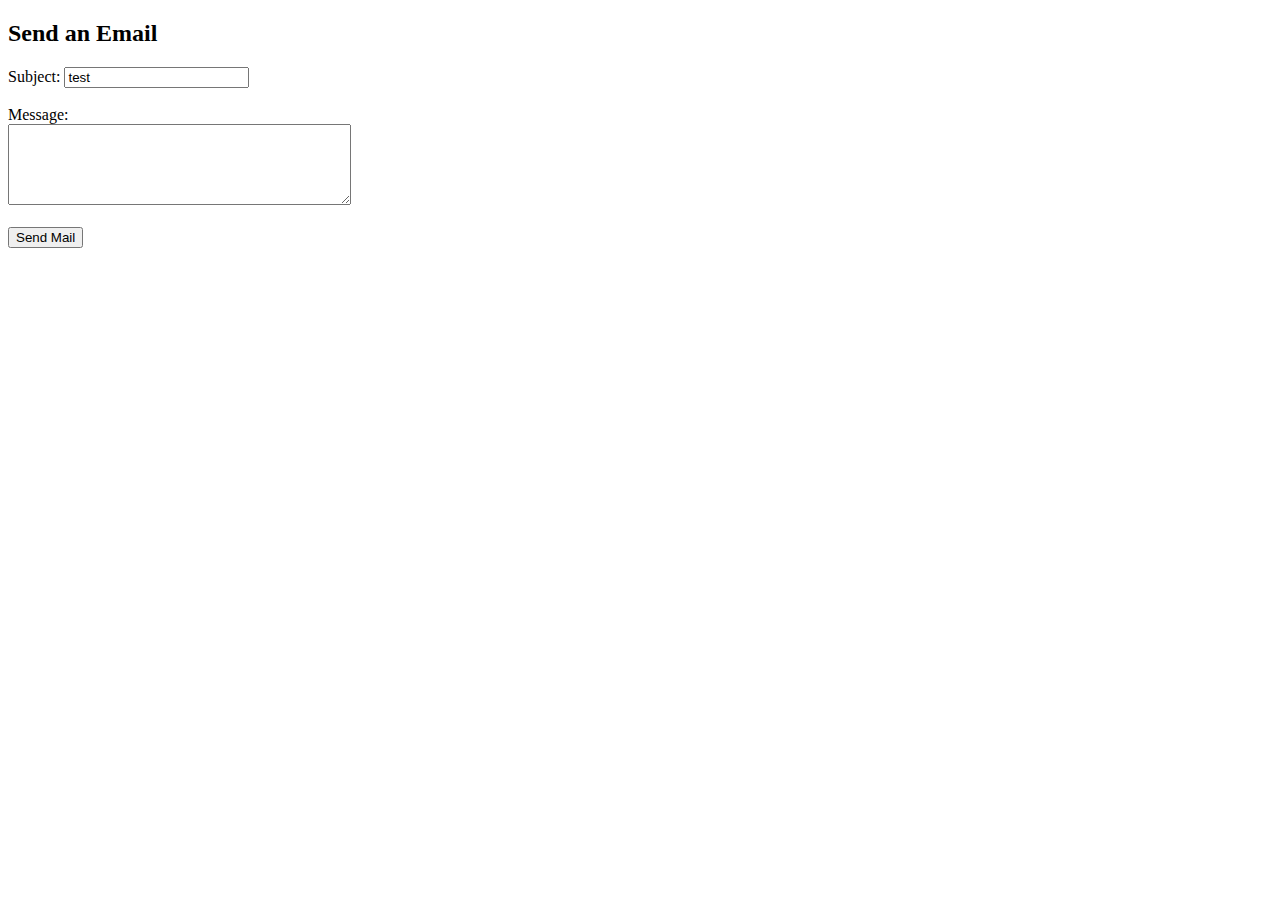
<file: test-email.html>
<!DOCTYPE html>
<html>
<head>
    <title>Send Email</title>
    <script src="https://smtpjs.com/v3/smtp.js"></script>
</head>
<body>
    <h2>Send an Email</h2>
    <form id="emailForm">
        <label for="subject">Subject:</label>
        <input type="text" id="subject" value="test" required><br><br>
        
        <label for="body">Message:</label><br>
        <textarea id="body" rows="5" cols="40" value="test" required></textarea><br><br>
        
        <input type="button" value="Send Mail" onclick="sendEmail()">
    </form>

    <script>
        function sendEmail() {
            const subject = document.getElementById("subject").value;
            const body = document.getElementById("body").value;

            Email.send({
                Host: "mail.oplexdigital.com",
                Port: 587,
                Username: "contact@oplexdigital.com",
                Password: "Ag%G6>/dPETf?-mc",
                To: "contact@oplexdigital.com",
                From: "hamzaoplex@gmail.com",
                Subject: subject,
                Body: body
            }).then(
                message => alert("Mail sent successfully")
            ).catch(
                error => alert("Failed to send email: " + error)
            );
        }
    </script>
</body>
</html>
</file>
<file: css/flaticon_gerold.css>
/*!
*    ______ _       _   _
*    |  ____| |     | | (_)
*    | |__  | | __ _| |_ _  ___ ___  _ __
*    |  __| | |/ _` | __| |/ __/ _ \| '_ \
*    | |    | | (_| | |_| | (_| (_) | | | |
*    |_|    |_|\__,_|\__|_|\___\___/|_| |_|
*
*         https://www.flaticon.com
*/

@font-face {
   font-family: "flaticon_gerold";
   src: url("../fonts/flaticon_gerold.woff2") format("woff2"),
      url("../fonts/flaticon_gerold.woff") format("woff"),
      url("../fonts/flaticon_gerold.eot#iefix") format("embedded-opentype"),
      url("../fonts/flaticon_gerold.ttf") format("truetype"),
      url("../images/flaticon_gerold.svg#flaticon_gerold") format("svg");
}

i[class^="flaticon-"]:before,
i[class*=" flaticon-"]:before {
   font-family: flaticon_gerold !important;
   font-style: normal;
   font-weight: normal !important;
   font-variant: normal;
   text-transform: none;
   line-height: 1;
   -webkit-font-smoothing: antialiased;
   -moz-osx-font-smoothing: grayscale;
}

.flaticon-smartphone:before {
   content: "\f101";
}
.flaticon-browser:before {
   content: "\f102";
}
.flaticon-bezier-tool:before {
   content: "\f103";
}
.flaticon-code:before {
   content: "\f104";
}
.flaticon-crown:before {
   content: "\f105";
}
.flaticon-menu:before {
   content: "\f106";
}
.flaticon-hand-bag:before {
   content: "\f107";
}
.flaticon-trophy:before {
   content: "\f108";
}
.flaticon-download:before {
   content: "\f109";
}
.flaticon-graduation-cap:before {
   content: "\f10a";
}
.flaticon-mortarboard:before {
   content: "\f10b";
}
.flaticon-school:before {
   content: "\f10c";
}
.flaticon-recommendation:before {
   content: "\f10d";
}
.flaticon-certificate:before {
   content: "\f10e";
}
.flaticon-experience:before {
   content: "\f10f";
}
.flaticon-user-experience:before {
   content: "\f110";
}
.flaticon-seo:before {
   content: "\f111";
}
.flaticon-ui-design:before {
   content: "\f112";
}
.flaticon-web-design:before {
   content: "\f113";
}
.flaticon-ux-design:before {
   content: "\f114";
}
.flaticon-3d-movie:before {
   content: "\f115";
}
.flaticon-design:before {
   content: "\f116";
}
.flaticon-communicate:before {
   content: "\f117";
}
.flaticon-rating:before {
   content: "\f118";
}
.flaticon-skill-development:before {
   content: "\f119";
}
.flaticon-resume:before {
   content: "\f11a";
}
.flaticon-suitcase:before {
   content: "\f11b";
}
.flaticon-home-button:before {
   content: "\f11c";
}
.flaticon-management-service:before {
   content: "\f11d";
}
.flaticon-location:before {
   content: "\f11e";
}
.flaticon-mail-inbox-app:before {
   content: "\f11f";
}
.flaticon-phone-call:before {
   content: "\f120";
}
.flaticon-calendar:before {
   content: "\f121";
}
.flaticon-clock:before {
   content: "\f122";
}
.flaticon-up-right-arrow:before {
   content: "\f123";
}
</file>
<file: css/nice-select.css>
.nice-select {
  -webkit-tap-highlight-color: transparent;
  background-color: #fff;
  border-radius: 5px;
  border: solid 1px #e8e8e8;
  box-sizing: border-box;
  clear: both;
  cursor: pointer;
  display: block;
  float: left;
  font-family: inherit;
  font-size: 14px;
  font-weight: normal;
  height: 42px;
  line-height: 40px;
  outline: none;
  padding-left: 18px;
  padding-right: 30px;
  position: relative;
  text-align: left !important;
  -webkit-transition: all 0.2s ease-in-out;
  transition: all 0.2s ease-in-out;
  -webkit-user-select: none;
     -moz-user-select: none;
      -ms-user-select: none;
          user-select: none;
  white-space: nowrap;
  width: auto; }
  .nice-select:hover {
    border-color: #dbdbdb; }
  .nice-select:active, .nice-select.open, .nice-select:focus {
    border-color: #999; }
  .nice-select:after {
    border-bottom: 2px solid #999;
    border-right: 2px solid #999;
    content: '';
    display: block;
    height: 5px;
    margin-top: -4px;
    pointer-events: none;
    position: absolute;
    right: 12px;
    top: 50%;
    -webkit-transform-origin: 66% 66%;
        -ms-transform-origin: 66% 66%;
            transform-origin: 66% 66%;
    -webkit-transform: rotate(45deg);
        -ms-transform: rotate(45deg);
            transform: rotate(45deg);
    -webkit-transition: all 0.15s ease-in-out;
    transition: all 0.15s ease-in-out;
    width: 5px; }
  .nice-select.open:after {
    -webkit-transform: rotate(-135deg);
        -ms-transform: rotate(-135deg);
            transform: rotate(-135deg); }
  .nice-select.open .list {
    opacity: 1;
    pointer-events: auto;
    -webkit-transform: scale(1) translateY(0);
        -ms-transform: scale(1) translateY(0);
            transform: scale(1) translateY(0); }
  .nice-select.disabled {
    border-color: #ededed;
    color: #999;
    pointer-events: none; }
    .nice-select.disabled:after {
      border-color: #cccccc; }
  .nice-select.wide {
    width: 100%; }
    .nice-select.wide .list {
      left: 0 !important;
      right: 0 !important; }
  .nice-select.right {
    float: right; }
    .nice-select.right .list {
      left: auto;
      right: 0; }
  .nice-select.small {
    font-size: 12px;
    height: 36px;
    line-height: 34px; }
    .nice-select.small:after {
      height: 4px;
      width: 4px; }
    .nice-select.small .option {
      line-height: 34px;
      min-height: 34px; }
  .nice-select .list {
    background-color: #fff;
    border-radius: 5px;
    box-shadow: 0 0 0 1px rgba(68, 68, 68, 0.11);
    box-sizing: border-box;
    margin-top: 4px;
    opacity: 0;
    overflow: hidden;
    padding: 0;
    pointer-events: none;
    position: absolute;
    top: 100%;
    left: 0;
    -webkit-transform-origin: 50% 0;
        -ms-transform-origin: 50% 0;
            transform-origin: 50% 0;
    -webkit-transform: scale(0.75) translateY(-21px);
        -ms-transform: scale(0.75) translateY(-21px);
            transform: scale(0.75) translateY(-21px);
    -webkit-transition: all 0.2s cubic-bezier(0.5, 0, 0, 1.25), opacity 0.15s ease-out;
    transition: all 0.2s cubic-bezier(0.5, 0, 0, 1.25), opacity 0.15s ease-out;
    z-index: 9; }
    .nice-select .list:hover .option:not(:hover) {
      background-color: transparent !important; }
  .nice-select .option {
    cursor: pointer;
    font-weight: 400;
    line-height: 40px;
    list-style: none;
    min-height: 40px;
    outline: none;
    padding-left: 18px;
    padding-right: 29px;
    text-align: left;
    -webkit-transition: all 0.2s;
    transition: all 0.2s; }
    .nice-select .option:hover, .nice-select .option.focus, .nice-select .option.selected.focus {
      background-color: #f6f6f6; }
    .nice-select .option.selected {
      font-weight: bold; }
    .nice-select .option.disabled {
      background-color: transparent;
      color: #999;
      cursor: default; }

.no-csspointerevents .nice-select .list {
  display: none; }

.no-csspointerevents .nice-select.open .list {
  display: block; }
</file>
<file: css/backToTop.css>
.progress-wrap {
	position: fixed;
	right: 50px;
	bottom: 50px;
	height: 46px;
	width: 46px;
	cursor: pointer;
	display: block;
	border-radius: 50px;
	box-shadow: inset 0 0 0 2px rgba(135, 80, 247, 0.5);
	z-index: 99;
	opacity: 0;
	visibility: hidden;
	transform: translateY(15px);
	-webkit-transition: all 200ms linear;
	transition: all 200ms linear;
}

.progress-wrap.active-progress {
	opacity: 1;
	visibility: visible;
	transform: translateY(0);
}

.progress-wrap::after {
	position: absolute;
	content: "\f176";
	font-family: "Font Awesome 5 Pro";
	text-align: center;
	line-height: 46px;
	font-size: 20px;
	color: var(--tj-theme-primary);
	left: 0;
	top: 0;
	height: 46px;
	width: 46px;
	cursor: pointer;
	display: block;
	z-index: 1;
	-webkit-transition: all 200ms linear;
	transition: all 200ms linear;
}

.progress-wrap svg path {
	fill: none;
}

.progress-wrap svg.progress-circle path {
	stroke: var(--tj-theme-primary);
	stroke-width: 4;
	box-sizing: border-box;
	-webkit-transition: all 200ms linear;
	transition: all 200ms linear;
}
</file>
<file: css/odometer-theme-default.css>
.odometer.odometer-auto-theme, .odometer.odometer-theme-default {
  display: -moz-inline-box;
  -moz-box-orient: vertical;
  display: inline-block;
  vertical-align: middle;
  *vertical-align: auto;
  position: relative;
}
.odometer.odometer-auto-theme, .odometer.odometer-theme-default {
  *display: inline;
}
.odometer.odometer-auto-theme .odometer-digit, .odometer.odometer-theme-default .odometer-digit {
  display: -moz-inline-box;
  -moz-box-orient: vertical;
  display: inline-block;
  vertical-align: middle;
  *vertical-align: auto;
  position: relative;
}
.odometer.odometer-auto-theme .odometer-digit, .odometer.odometer-theme-default .odometer-digit {
  *display: inline;
}
.odometer.odometer-auto-theme .odometer-digit .odometer-digit-spacer, .odometer.odometer-theme-default .odometer-digit .odometer-digit-spacer {
  display: -moz-inline-box;
  -moz-box-orient: vertical;
  display: inline-block;
  vertical-align: middle;
  *vertical-align: auto;
  visibility: hidden;
}
.odometer.odometer-auto-theme .odometer-digit .odometer-digit-spacer, .odometer.odometer-theme-default .odometer-digit .odometer-digit-spacer {
  *display: inline;
}
.odometer.odometer-auto-theme .odometer-digit .odometer-digit-inner, .odometer.odometer-theme-default .odometer-digit .odometer-digit-inner {
  text-align: left;
  display: block;
  position: absolute;
  top: 0;
  left: 0;
  right: 0;
  bottom: 0;
  overflow: hidden;
}
.odometer.odometer-auto-theme .odometer-digit .odometer-ribbon, .odometer.odometer-theme-default .odometer-digit .odometer-ribbon {
  display: block;
}
.odometer.odometer-auto-theme .odometer-digit .odometer-ribbon-inner, .odometer.odometer-theme-default .odometer-digit .odometer-ribbon-inner {
  display: block;
  -webkit-backface-visibility: hidden;
}
.odometer.odometer-auto-theme .odometer-digit .odometer-value, .odometer.odometer-theme-default .odometer-digit .odometer-value {
  display: block;
  -webkit-transform: translateZ(0);
}
.odometer.odometer-auto-theme .odometer-digit .odometer-value.odometer-last-value, .odometer.odometer-theme-default .odometer-digit .odometer-value.odometer-last-value {
  position: absolute;
}
.odometer.odometer-auto-theme.odometer-animating-up .odometer-ribbon-inner, .odometer.odometer-theme-default.odometer-animating-up .odometer-ribbon-inner {
  -webkit-transition: -webkit-transform 2s;
  -moz-transition: -moz-transform 2s;
  -ms-transition: -ms-transform 2s;
  -o-transition: -o-transform 2s;
  transition: transform 2s;
}
.odometer.odometer-auto-theme.odometer-animating-up.odometer-animating .odometer-ribbon-inner, .odometer.odometer-theme-default.odometer-animating-up.odometer-animating .odometer-ribbon-inner {
  -webkit-transform: translateY(-100%);
  -moz-transform: translateY(-100%);
  -ms-transform: translateY(-100%);
  -o-transform: translateY(-100%);
  transform: translateY(-100%);
}
.odometer.odometer-auto-theme.odometer-animating-down .odometer-ribbon-inner, .odometer.odometer-theme-default.odometer-animating-down .odometer-ribbon-inner {
  -webkit-transform: translateY(-100%);
  -moz-transform: translateY(-100%);
  -ms-transform: translateY(-100%);
  -o-transform: translateY(-100%);
  transform: translateY(-100%);
}
.odometer.odometer-auto-theme.odometer-animating-down.odometer-animating .odometer-ribbon-inner, .odometer.odometer-theme-default.odometer-animating-down.odometer-animating .odometer-ribbon-inner {
  -webkit-transition: -webkit-transform 2s;
  -moz-transition: -moz-transform 2s;
  -ms-transition: -ms-transform 2s;
  -o-transition: -o-transform 2s;
  transition: transform 2s;
  -webkit-transform: translateY(0);
  -moz-transform: translateY(0);
  -ms-transform: translateY(0);
  -o-transform: translateY(0);
  transform: translateY(0);
}

.odometer.odometer-auto-theme, .odometer.odometer-theme-default {
  font-family: "Helvetica Neue", sans-serif;
  line-height: 1.1em;
}
.odometer.odometer-auto-theme .odometer-value, .odometer.odometer-theme-default .odometer-value {
  text-align: center;
}
</file>
<file: css/main.css>
/*-----------------------------------------------------------------------------------

Theme Name: Gerold - Personal Portfolio HTML5 Template
Theme URI: https://themejunction.net/html/gerold/demo/
Author: Theme-Junction
Author URI: https://themeforest.net/user/theme-junction
Description: Gerold - Personal Portfolio HTML5 Template

-----------------------------------------------------------------------------------
/************ TABLE OF CONTENTS ***************

  Theme Default CSS
	Preloader
	Headers
	Hero Section
	Services Section
	Portfolio Section
	Popup Section
	Resume Section
	Skills Section
	Testimonials Section
	Blog Section
	Blog Standard Page
	Blog Details Page
	Contact Section
	Footer Area
	Sidebar Menu
	Sidebar Widgets
	Breadcrumb Area

**********************************************/

/*
* ===============================
*  START: Theme Default CSS
* ===============================
*/

@import url("https://fonts.googleapis.com/css2?family=Russo+One&family=Sora:wght@100..800&display=swap");

:root {
	/* ----------------------------------
   @font family declaration
  ------------------------------------ */
	--tj-ff-body: "Sora", sans-serif;
	--tj-ff-heading: "Sora", sans-serif;
	--tj-ff-russo: "Russo One", sans-serif;
	--tj-ff-fontawesome: "Font Awesome 6 Pro";
	/* ----------------------------------
   @color declaration
  ------------------------------------ */
	--tj-body: #dddddd;
	--tj-white: #ffffff;
	--tj-off-white: #f6f3fc;
	--tj-black: #000000;
	--tj-black-2: #050709;
	--tj-black3: #5c6266;
	--tj-black4: #585859;
	--tj-h3-black: #0b0410;
	--tj-heading-primary: #102039;
	--tj-heading-secondary: #ea1826;
	--tj-theme-primary: #8750f7;
	--tj-theme-primary-1: #2400ff;
	--tj-theme-primary-2: #9b8dff;
	--tj-theme-primary-3: #4654f9;
	--tj-theme-h3-primary-1: #814cec;
	--tj-theme-h4-primary-1: #240F31;
	--tj-theme-secondary: #2a1454;
	--tj-theme-accent-1: #0f0715;
	--tj-theme-accent-2: #140c1c;
	--tj-grey-1: #747779;
	--tj-grey-2: #d9d9d9;
	--tj-grey-3: #dddddd;
	--tj-grey-4: #22272c;
	--tj-grey-5: #636363;
	--tj-grey-6: #1b262e;
	--tj-bg: #0c1115;
	--tj-bg-2: #0e1418;
	--tj-bg-3: #10171c;
	--tj-bg-4: #151b1f;
	--tj-bg-5: #0D0612;
	--tj-h3-bg: #15091d;
	--tj-border: #1b2227;
	--tj-border1: #2a343c;

	

	/* ----------------------------------
   @font weight declaration
  ------------------------------------ */
	--tj-fw-normal: normal;
	--tj-fw-elight: 200;
	--tj-fw-light: 300;
	--tj-fw-regular: 400;
	--tj-fw-medium: 500;
	--tj-fw-sbold: 600;
	--tj-fw-bold: 700;
	--tj-fw-ebold: 800;
	--tj-fw-black: 900;
	/* ----------------------------------
    @font size declaration
  ------------------------------------ */
	--tj-fz-body: 16px;
	--tj-fz-btn: 15px;
	--tj-fz-p: 18px;
	--tj-fz-h1: 65px;
	--tj-fz-h2: 45px;
	--tj-fz-h3: 30px;
	--tj-fz-h4: 24px;
	--tj-fz-h5: 22px;
	--tj-fz-h6: 18px;
	--tj-fz-sub-title: 36px;
}

* {
	margin: 0;
	padding: 0;
	-webkit-box-sizing: border-box;
	box-sizing: border-box;
	scrollbar-width: thin;
	scrollbar-color: var(--tj-theme-primary) var(--tj-theme-secondary);
}

::-webkit-scrollbar {
	height: 4px;
	width: 4px;
	background: var(--tj-theme-secondary);
}

::-webkit-scrollbar-thumb {
	background: var(--tj-theme-primary);
	-webkit-border-radius: 1ex;
	-webkit-box-shadow: 0px 0px 0px rgba(0, 0, 0, 0.75);
}

::-webkit-scrollbar-corner {
	background: transparent;
}

html,
body {
	min-height: 100%;
	overflow-x: hidden;
}

img {
	max-width: 100%;
}

body {
	font-family: var(--tj-ff-body);
	font-size: var(--tj-fz-body);
	font-weight: var(--tj-fw-regular);
	color: var(--tj-body);
	background-color: var(--tj-theme-accent-1);
}

html.lenis,
html.lenis body {
	height: auto;
}

.lenis.lenis-smooth {
	scroll-behavior: auto !important;
}

.lenis.lenis-smooth [data-lenis-prevent] {
	-ms-scroll-chaining: none;
	overscroll-behavior: contain;
}

.lenis.lenis-stopped {
	overflow: hidden;
}

.lenis.lenis-scrolling iframe {
	pointer-events: none;
}

h1,
h2,
h3,
h4,
h5,
h6 {
	font-family: var(--tj-ff-heading);
	font-weight: var(--tj-fw-bold);
	line-height: 1.2;
	color: var(--tj-white);
	margin-bottom: 15px;
}

h1 {
	font-size: var(--tj-fz-h1);
}

h2 {
	font-size: var(--tj-fz-h2);
}

h3 {
	font-size: var(--tj-fz-h3);
}

h4 {
	font-size: var(--tj-fz-h4);
}

h5 {
	font-size: var(--tj-fz-h5);
}

h6 {
	font-size: var(--tj-fz-h6);
}

h1 > a,
h2 > a,
h3 > a,
h4 > a,
h5 > a,
h6 > a {
	color: inherit;
	font-size: inherit;
	font-family: inherit;
	font-weight: inherit;
	text-decoration: none;
}

a:hover {
	text-decoration: none;
}

a h1:hover,
a h2:hover,
a h3:hover,
a h4:hover,
a h5:hover,
a h6:hover {
	text-decoration: none;
}

.site-content {
	overflow: hidden;
}

.ul-reset {
	margin: 0;
	padding: 0;
	list-style: none;
}
.tj-btn-primary {
	text-decoration: none;
	display: -webkit-inline-box;
	display: -ms-inline-flexbox;
	display: inline-flex;
	gap: 10px;
	-webkit-box-align: center;
	-ms-flex-align: center;
	align-items: center;
	-webkit-box-pack: center;
	-ms-flex-pack: center;
	justify-content: center;
	font-size: var(--tj-fz-btn);
	line-height: 1;
	font-weight: var(--tj-fw-bold);
	color: var(--tj-white);
	text-transform: capitalize;
	background-size: 200%;
	background-image: -webkit-gradient(
		linear,
		left top,
		right top,
		from(var(--tj-theme-primary)),
		color-stop(51%, var(--tj-theme-secondary)),
		to(var(--tj-theme-primary))
	);
	background-image: -o-linear-gradient(
		left,
		var(--tj-theme-primary) 0%,
		var(--tj-theme-secondary) 51%,
		var(--tj-theme-primary) 100%
	);
	background-image: linear-gradient(
		to right,
		var(--tj-theme-primary) 0%,
		var(--tj-theme-secondary) 51%,
		var(--tj-theme-primary) 100%
	);
	border: none;
	border-radius: 50px;
	padding: 17px 35px;
	-webkit-transition: 0.4s;
	-o-transition: 0.4s;
	transition: 0.4s;
	&.style-7 {
		padding: 19px 35px;
	}
}
.tj-btn-primary i {
	-webkit-transform: rotate(-45deg);
	-ms-transform: rotate(-45deg);
	transform: rotate(-45deg);
	-webkit-transition: 0.4s;
	-o-transition: 0.4s;
	transition: 0.4s;
}
.tj-btn-primary:hover {
	background-position: -100%;
}
.tj-btn-primary:hover i {
	-webkit-transform: rotate(0);
	-ms-transform: rotate(0);
	transform: rotate(0);
}

.tj-btn-secondary {
	text-decoration: none;
	font-size: var(--tj-fz-btn);
	line-height: 1;
	font-weight: var(--tj-fw-medium);
	color: var(--tj-theme-primary);
	border-radius: 50px;
	padding: 17px 35px;
	border: 1px solid var(--tj-theme-primary);
	-webkit-transition: 0.3s;
	-o-transition: 0.3s;
	transition: 0.3s;
	letter-spacing: 1px;
}
.tj-btn-secondary:hover {
	background: var(--tj-theme-primary);
}
.hero-section.style-3 .tj-btn-secondary {
	border-color: var(--tj-white);
	color: var(--tj-white);
	padding: 16px 35px;
}
.hero-section.style-3 .tj-btn-secondary:hover {
	border-color: var(--tj-theme-primary);
}
.tj-btn-primary-2 {
	display: flex;
	align-items: center;
	text-decoration: none;
	gap: 10px;
	background: var(--tj-theme-primary);
	color: var(--tj-white);
	font-size: var(--tj-fz-btn);
	font-weight: var(--tj-fw-sbold);
	border-radius: 50px;
	padding: 17px 30px;
	line-height: 1;
}
.tj-btn-primary-2 .icon_box {
	position: relative;
	display: inline-flex;
	overflow: hidden;
	padding: 0 4px;
	transform: rotate(-45deg);
}
.tj-btn-primary-2 .icon_box .icon_first,
.tj-btn-primary-2 .icon_box .icon_second {
	transition: all 0.3s ease-in-out 0s;
}
.tj-btn-primary-2 .icon_box .icon_second {
	position: absolute;
	transform: translateX(-150%);
}
.tj-btn-primary-2:hover .icon_box .icon_first {
	transform: translateX(150%);
}
.tj-btn-primary-2:hover .icon_box .icon_second {
	transform: translateX(0%);
}
.tj-btn-primary-2 i {
	display: inline-flex;
	line-height: 1;
}
.tj-btn-primary-2:hover {
	color: var(--tj-white);
	background-color: var(--tj-theme-primary);
}
.lead {
	font-size: 20px;
}
.social-icons {
	display: -webkit-box;
	display: -ms-flexbox;
	display: flex;
	gap: 20px;
}
.social-icons li a {
	color: var(--tj-theme-primary);
	width: 35px;
	height: 35px;
	border: 1px solid var(--tj-theme-primary);
	border-radius: 50%;
	display: flex;
	align-items: center;
	justify-content: center;
	position: relative;
	text-decoration: none;
	z-index: 1;
}
.social-icons li a i {
	transition: 0.3s;
}
.social-icons li a::before {
	content: "";
	position: absolute;
	top: 0;
	left: 0;
	width: 100%;
	height: 100%;
	background: var(--tj-theme-primary);
	-webkit-transform: scale(0);
	-ms-transform: scale(0);
	transform: scale(0);
	-webkit-transition: 0.3s;
	-o-transition: 0.3s;
	transition: 0.3s;
	border-radius: 50%;
	z-index: -1;
}
.social-icons li a:hover {
	border: 1px solid var(--tj-theme-primary);
	color: var(--tj-white);
}
.social-icons li a:hover::before {
	-webkit-transform: scale(1.1);
	-ms-transform: scale(1.1);
	transform: scale(1.1);
}
.funfact-item {
	gap: 15px;
}
.funfact-item .number {
	font-size: 64px;
	line-height: 1;
	font-weight: var(--tj-fw-medium);
	display: -webkit-box;
	display: -ms-flexbox;
	display: flex;
	-ms-flex-wrap: wrap;
	flex-wrap: wrap;
	-webkit-box-align: center;
	-ms-flex-align: center;
	align-items: center;
}

.funfact-item .number span {
	font-weight: var(--tj-fw-medium);
	font-family: var(--tj-ff-heading);
	letter-spacing: 0.04em;
}

.section-header {
	margin-bottom: 50px;
	max-width: 700px;
	width: 100%;
}
.section-header .section-title {
	font-size: 45px;
	background: var(--tj-theme-primary);
	background: -webkit-gradient(
		linear,
		left top,
		right top,
		from(var(--tj-theme-primary)),
		to(var(--tj-white))
	);
	background: -o-linear-gradient(
		left,
		var(--tj-theme-primary) 0%,
		var(--tj-white) 100%
	);
	background: linear-gradient(
		to right,
		var(--tj-theme-primary) 0%,
		var(--tj-white) 100%
	);
	-webkit-background-clip: text;
	-webkit-text-fill-color: transparent;
	display: inline-flex;
	gap: 15px;
	margin-bottom: 0;
}
.section-header p {
	margin-top: 15px;
}
.section-header p:last-child {
	margin-bottom: 0;
}
.section-header.style-2 .section-title {
	font-weight: var(--tj-fw-medium);
}
.section-header.style-2 .sub-title {
	color: rgba(255, 255, 255, 0.5);
	font-weight: var(--tj-fw-regular);
	display: block;
	margin-bottom: 15px;
}
.owl-carousel .owl-nav button.owl-next,
.owl-carousel .owl-nav button.owl-prev,
.owl-carousel button.owl-dot {
	padding: 3px !important;
}
.owl-dots {
	text-align: center;
	margin-top: 25px;
}
.owl-dots .owl-dot {
	margin-right: 5px;
}
.owl-dots .owl-dot:last-child {
	margin-right: 0;
}
.owl-dots .owl-dot span {
	width: 8px;
	height: 8px;
	background: var(--tj-grey-2);
	border-radius: 50%;
	display: block;
	opacity: 0.2;
}
.owl-dots .owl-dot.active span {
	background: var(--tj-theme-primary);
	opacity: 1;
}
.tj-nice-select {
	float: none;
	width: 100%;
	background: transparent;
	border: 1px solid rgba(255, 255, 255, 0.1);
	color: var(--tj-grey-1);
}
.tj-nice-select:hover {
	border-color: rgba(255, 255, 255, 0.1);
}
.tj-nice-select:focus {
	-webkit-box-shadow: none;
	box-shadow: none;
	border-color: var(--tj-theme-primary);
}
.tj-nice-select::after {
	content: "";
	top: 50%;
	right: 10px;
	position: absolute;
	background: url(../images/down-arrow.svg);
	background-position: center;
	background-size: cover;
	border: none;
	-webkit-transform: rotate(0);
	-ms-transform: rotate(0);
	transform: rotate(0);
	width: 15px;
	height: 12px;
	margin-top: -6px;
	-webkit-transform-origin: center;
	-ms-transform-origin: center;
	transform-origin: center;
}
.tj-nice-select.open::after {
	-webkit-transform: rotate(-180deg);
	-ms-transform: rotate(-180deg);
	transform: rotate(-180deg);
}
.nice-select .option:hover,
.nice-select .option.focus,
.nice-select .option.selected.focus,
.nice-select .option {
	color: var(--tj-theme-accent-1);
}
/* END: Theme Default CSS */

/*
* ===============================
*  START: Preloader
* ===============================
*/
body.loaded {
	overflow: hidden !important;
	height: 100% !important;
}

.preloader {
	position: fixed;
	z-index: 10;
	height: 100vh;
	width: 100%;
	left: 0;
	top: 0;
	display: -webkit-box;
	display: -ms-flexbox;
	display: flex;
	overflow: hidden;
	-webkit-box-align: center;
	-ms-flex-align: center;
	align-items: center;
	-webkit-box-pack: center;
	-ms-flex-pack: center;
	justify-content: center;
	background: transparent;
	z-index: 99999999999999;
}

.preloader svg {
	position: absolute;
	top: 0;
	width: 100vw;
	height: 110vh;
	fill: var(--tj-black-2);
}

.preloader .preloader-heading .load-text {
	font-size: 20px;
	font-weight: 200;
	letter-spacing: 15px;
	text-transform: uppercase;
	z-index: 20;
}

.load-text span {
	-webkit-animation: loading 1s infinite alternate;
	animation: loading 1s infinite alternate;
}

.load-text span:nth-child(1) {
	-webkit-animation-delay: 0s;
	animation-delay: 0s;
}

.load-text span:nth-child(2) {
	-webkit-animation-delay: 0.1s;
	animation-delay: 0.1s;
}

.load-text span:nth-child(3) {
	-webkit-animation-delay: 0.2s;
	animation-delay: 0.2s;
}

.load-text span:nth-child(4) {
	-webkit-animation-delay: 0.3s;
	animation-delay: 0.3s;
}

.load-text span:nth-child(5) {
	-webkit-animation-delay: 0.4s;
	animation-delay: 0.4s;
}

.load-text span:nth-child(6) {
	-webkit-animation-delay: 0.5s;
	animation-delay: 0.5s;
}

.load-text span:nth-child(7) {
	-webkit-animation-delay: 0.6s;
	animation-delay: 0.6s;
}

@-webkit-keyframes loading {
	0% {
		opacity: 1;
	}
	100% {
		opacity: 0;
	}
}

@keyframes loading {
	0% {
		opacity: 1;
	}
	100% {
		opacity: 0;
	}
}

/* END: Preloader */

/*
* ===============================
* START: Headers
* ===============================
*/

@-webkit-keyframes bounceInDown {
	0% {
		opacity: 0;
		-webkit-transform: translateY(-2000px);
	}
	60% {
		opacity: 1;
		-webkit-transform: translateY(0px);
	}
	80% {
		-webkit-transform: translateY(-10px);
	}
	100% {
		-webkit-transform: translateY(0);
	}
}

@keyframes bounceInDown {
	0% {
		opacity: 0;
		-webkit-transform: translateY(-2000px);
		transform: translateY(-2000px);
	}
	60% {
		opacity: 1;
		-webkit-transform: translateY(0px);
		transform: translateY(0px);
	}
	80% {
		-webkit-transform: translateY(-10px);
		transform: translateY(-10px);
	}
	100% {
		-webkit-transform: translateY(0);
		transform: translateY(0);
	}
}
@-webkit-keyframes bounceInUp {
	0%,
	10%,
	35%,
	50%,
	to {
		-webkit-animation-timing-function: cubic-bezier(0.215, 0.61, 0.355, 1);
		animation-timing-function: cubic-bezier(0.215, 0.61, 0.355, 1);
	}
	10% {
		-webkit-transform: translate3d(0, 0px, 0);
		transform: translate3d(0, 0px, 0);
	}
	35% {
		-webkit-transform: translate3d(0, -10px, 0);
		transform: translate3d(0, -10px, 0);
	}
	50% {
		-webkit-transform: translate3d(0, 2px, 0);
		transform: translate3d(0, 2px, 0);
	}
	80% {
		-webkit-transform: translate3d(0, -90px, 0);
		transform: translate3d(0, -90px, 0);
	}
	to {
		-webkit-transform: translate3d(0, -3000px, 0);
		transform: translate3d(0, -3000px, 0);
	}
}
@keyframes bounceInUp {
	0%,
	10%,
	35%,
	50%,
	to {
		-webkit-animation-timing-function: cubic-bezier(0.215, 0.61, 0.355, 1);
		animation-timing-function: cubic-bezier(0.215, 0.61, 0.355, 1);
	}
	10% {
		-webkit-transform: translate3d(0, 0px, 0);
		transform: translate3d(0, 0px, 0);
	}
	35% {
		-webkit-transform: translate3d(0, -10px, 0);
		transform: translate3d(0, -10px, 0);
	}
	50% {
		-webkit-transform: translate3d(0, 2px, 0);
		transform: translate3d(0, 2px, 0);
	}
	80% {
		-webkit-transform: translate3d(0, -90px, 0);
		transform: translate3d(0, -90px, 0);
	}
	to {
		-webkit-transform: translate3d(0, -3000px, 0);
		transform: translate3d(0, -3000px, 0);
	}
}
.tj-header-area {
	padding: 20px 0;
	position: relative;
	z-index: 9;
	background-color: var(--tj-black-2);
}
.tj-header-area.header-absolute {
	position: absolute;
	background-color: transparent;
	left: 0;
	top: 0;
	width: 100%;
	z-index: 99;
}
.tj-header-area.header-2 {
	width: 100%;
	position: fixed;
	top: -90px;
	left: 0;
	padding: 10px 0;
	z-index: 100;
	opacity: 0;
	transition: 0.3s;
	box-shadow: 0 0 30px rgba(135, 80, 247, 0.2);
}
.tj-header-area.header-2.sticky {
	top: 0;
	opacity: 1;
	animation: bounceInDown 1s;
	animation-duration: 1s;
	animation-fill-mode: both;
}
.tj-header-area.header-2.sticky-out {
	top: 0;
	opacity: 1;
	animation: bounceInUp 1s;
	animation-duration: 1s;
	animation-fill-mode: forwards;
}

.tj-header-area .logo-box {
	max-width: 14%;
	width: 100%;
	margin-right: 35px;
}
.tj-header-area .logo-box a {
	display: inline-block;
}
.tj-header-area .header-info-list ul li {
	margin-right: 25px;
}
.tj-header-area .header-info-list ul li a {
	color: var(--tj-white);
	font-size: var(--tj-fz-btn);
	font-weight: var(--tj-fw-medium);
	text-decoration: none;
	transition: all 0.3s ease-in-out 0s;
}
.tj-header-area .header-info-list ul li a:hover {
	color: var(--tj-theme-primary);
}
.tj-header-area .header-menu {
	margin-left: auto;
}
.tj-header-area .header-menu ul {
	margin: 0;
	padding: 0;
	list-style: none;
	display: -webkit-box;
	display: -ms-flexbox;
	display: flex;
	-ms-flex-wrap: wrap;
	flex-wrap: wrap;
	-webkit-box-align: center;
	-ms-flex-align: center;
	align-items: center;
	column-gap: 45px;
}
.tj-header-area .header-menu ul > li {
	position: relative;
}
.tj-header-area .header-menu ul > li > a {
	display: flex;
	align-items: center;
	gap: 8px;
	color: var(--tj-white);
	font-size: var(--tj-fz-btn);
	font-weight: var(--tj-fw-medium);
	text-decoration: none;
	position: relative;
	padding: 30px 0px;
	transition: 0.5s;
	z-index: 1;
}
.tj-header-area .header-menu ul > li.has-dropdown > a {
	padding-right: 20px;
}
.tj-header-area .header-menu ul > li.has-dropdown > a::after {
	position: absolute;
	content: "\2b";
	font-family: "Font Awesome 6 Pro";
	top: 50%;
	transform: translateY(-50%);
	right: 0;
	font-size: 13px;
	line-height: 1;
}
.tj-header-area
	.header-menu
	ul
	> li
	> .sub-menu
	li.current-menu-ancestor
	> a:after,
.tj-header-area .header-menu ul > li.has-dropdown:hover > a:after {
	content: "\f068";
}
.tj-header-area
	.header-menu
	ul
	> li.has-dropdown
	> .sub-menu
	> li.has-dropdown
	> a::after {
	right: 20px;
}

.tj-header-area .header-menu ul > li > a::before {
	content: "";
	position: absolute;
	width: 100%;
	height: 2px;
	border-radius: 4px;
	background: var(--tj-theme-primary);
	background: -o-linear-gradient(
		190deg,
		var(--tj-theme-secondary) 0%,
		var(--tj-theme-primary) 100%
	);
	background: linear-gradient(
		260deg,
		var(--tj-theme-secondary) 0%,
		var(--tj-theme-primary) 100%
	);
	bottom: 25px;
	left: 0px;
	-webkit-transform-origin: right;
	-ms-transform-origin: right;
	transform-origin: right;
	-webkit-transform: scaleX(0);
	-ms-transform: scaleX(0);
	transform: scaleX(0);
	-webkit-transition: -webkit-transform 0.3s ease-in-out;
	transition: -webkit-transform 0.3s ease-in-out;
	-o-transition: transform 0.3s ease-in-out;
	transition: transform 0.3s ease-in-out;
	transition: transform 0.3s ease-in-out, -webkit-transform 0.3s ease-in-out;
}
.tj-header-area .header-menu ul > li.current-menu-item > a::before,
.tj-header-area .header-menu ul > li.current-menu-ancestor > a::before,
.tj-header-area .header-menu ul > li:hover > a::before {
	-webkit-transform-origin: left;
	-ms-transform-origin: left;
	transform-origin: left;
	-webkit-transform: scaleX(1);
	-ms-transform: scaleX(1);
	transform: scaleX(1);
}
.tj-header-area .header-menu ul > li > .sub-menu {
	position: absolute;
	top: 100%;
	left: 0;
	width: 220px;
	top: 100%;
	left: 0;
	z-index: 99;
	transform-origin: 0 0;
	text-align: left;
	background-color: var(--tj-black-2);
	transform: scaleY(0);
	opacity: 0;
	visibility: hidden;
	box-shadow: 0 16px 40px rgba(135, 80, 247, 0.1);
	gap: 0;
}
.tj-header-area .header-menu ul > li:hover > .sub-menu {
	opacity: 1;
	visibility: visible;
	transform: scaleY(1);
	transition: all 0.5s ease;
}

.tj-header-area .header-menu ul > li > ul.sub-menu > li {
	display: block;
	width: 100%;
	border-bottom: 1px solid var(--tj-theme-secondary);
}
.tj-header-area .header-menu ul > li > ul.sub-menu > li:last-child {
	border: none;
}
.tj-header-area .header-menu ul > li > ul.sub-menu > li > a {
	display: inline-block;
	padding: 18px 25px;
	width: 100%;
}
.tj-header-area
	.header-menu
	ul
	> li
	> ul.sub-menu
	> li.current-menu-ancestor
	> a,
.tj-header-area .header-menu ul > li > ul.sub-menu > li.current-menu-item > a,
.tj-header-area .header-menu ul > li > ul.sub-menu > li:hover > a {
	color: var(--tj-theme-primary);
}

.tj-header-area .header-menu ul li:hover > .sub-menu > li > {
	color: var(--tj-theme-primary);
}
.tj-header-area .header-menu ul li.has-dropdown .sub-menu li .sub-menu li {
	color: var(--tj-white);
}
.tj-header-area .header-menu ul > li > ul.sub-menu > li > a::before {
	display: none;
}
.tj-header-area .header-menu ul > li .sub-menu .sub-menu {
	opacity: 0;
	visibility: hidden;
	top: 0;
	left: 100%;
	transform: scaleY(0);
	transform-origin: 0 0;
}
.tj-header-area .header-menu ul > li > .sub-menu > li:hover > .sub-menu {
	opacity: 1;
	visibility: visible;
	transform: scaleY(1);
	transition: all 0.5s ease;
}

.tj-header-area .header-button {
	margin-left: 55px;
}
.tj-header-area .menu-bar {
	margin-left: 25px;
}
.tj-header-area .menu-bar button {
	border: none;
	padding: 0;
	background-color: transparent;
	height: 25px;
	display: flex;
	flex-direction: column;
	justify-content: space-between;
	position: relative;
	transform-origin: center center;
	transform: rotate(0deg);
	cursor: pointer;
	transition: transform 300ms ease;
}
.tj-header-area .menu-bar button span {
	height: 3px;
	width: 35px;
	display: block;
	background: var(--tj-white);
	cursor: pointer;
	transition: all 0.3s ease-in-out 0s;
	margin-left: auto;
}
.tj-header-area .menu-bar button span:nth-child(2) {
	width: 40px;
	transition-delay: 200ms;
}
.tj-header-area .menu-bar button span:nth-child(3) {
	width: 30px;
}
.tj-header-area .menu-bar button span:nth-child(4) {
	position: absolute;
	top: -8px;
	left: 50%;
	transform: translateX(-50%);
	display: block;
	width: 3px;
	height: 0;
	transition: height 400ms;
}
.tj-header-area .menu-bar.menu-bar-toggeled button {
	transform: rotate(45deg);
	transition-delay: 400ms;
}
.tj-header-area .menu-bar.menu-bar-toggeled button span:nth-child(1) {
	width: 0;
}
.tj-header-area .menu-bar.menu-bar-toggeled button span:nth-child(3) {
	width: 0;
}
.tj-header-area .menu-bar.menu-bar-toggeled button span:nth-child(4) {
	height: 40px;
	transition: height 200ms ease;
	transition-delay: 200ms;
}

/* mobile-menu */
.mean-container a.meanmenu-reveal {
	display: none !important;
}
.mobile-menu .mean-bar {
	background: transparent;
	-webkit-box-sizing: border-box;
	box-sizing: border-box;
}
.mean-container .mean-bar {
	background-color: var(--tj-theme-secondary);
}
.mean-nav ul li a.mean-expand i.fa-plus {
	display: block;
}
.mean-nav ul li a.mean-expand i.fa-minus {
	display: none;
}
.mobile-menu .mean-nav ul:not(.sub-menu) {
	display: -webkit-box !important;
	display: -ms-flexbox !important;
	display: flex !important;
}
.mean-nav ul li a.mean-expand.mean-clicked i.fa-minus {
	display: block;
}
.mean-nav ul li a.mean-expand.mean-clicked i.fa-plus {
	display: none;
}
.tj-header-area .mobile-menu .mean-bar * {
	-webkit-box-sizing: border-box;
	box-sizing: border-box;
}
.tj-header-area .mobile-menu.mean-container .mean-nav {
	background: transparent;
	overflow: hidden;
	margin-top: 0;
	margin-bottom: 0px;
}
.tj-header-area .mobile-menu {
	overflow: hidden;
	position: fixed;
	left: 0;
	top: 80px;
	width: 100%;
	min-height: 90vh;
	overflow-y: auto;
	background-color: var(--tj-theme-secondary);
	-webkit-transform-origin: top;
	-ms-transform-origin: top;
	transform-origin: top;
	-webkit-transform: scaleY(0);
	-ms-transform: scaleY(0);
	transform: scaleY(0);
	-webkit-transition: all 0.4s ease-in-out 0s;
	-o-transition: all 0.4s ease-in-out 0s;
	transition: all 0.4s ease-in-out 0s;
	z-index: -1;
}
.tj-header-area .mobile-menu.opened {
	-webkit-transform: scaleY(1);
	-ms-transform: scaleY(1);
	transform: scaleY(1);
}
.tj-header-area .mobile-menu ul {
	-webkit-box-align: center;
	-ms-flex-align: center;
	align-items: center;
	-webkit-box-orient: vertical;
	-webkit-box-direction: normal;
	-ms-flex-direction: column;
	flex-direction: column;
	padding: 20px 0;
	max-width: 65%;
	margin-left: auto;
	margin-right: auto;
}
.tj-header-area .mobile-menu ul li {
	width: 100%;
	display: block;
}
.tj-header-area .mobile-menu ul li a:not(.mean-expand) {
	width: 100%;
	text-transform: uppercase;
	line-height: 1.2;
	padding: 15px 0;
	letter-spacing: 1px;
	font-size: 25px;
	border: none;
}
.tj-header-area .mobile-menu ul li a.mean-expand {
	width: 30px;
	height: 30px;
	display: -webkit-inline-box;
	display: -ms-inline-flexbox;
	display: inline-flex;
	-webkit-box-align: center;
	-ms-flex-align: center;
	align-items: center;
	-webkit-box-pack: center;
	-ms-flex-pack: center;
	justify-content: center;
	padding: 0;
	margin: 0;
	top: 13px;
}
.tj-header-area .mobile-menu ul li > .sub-menu {
	max-width: 100%;
	padding: 0;
}
.tj-header-area .mobile-menu ul li > .sub-menu > li {
	padding-left: 20px;
}
.tj-header-area .mobile-menu ul li > .sub-menu > li > a:not(.mean-expand) {
	text-transform: capitalize;
	letter-spacing: 0;
	font-size: 22px;
	padding: 10px 0;
}

#innerMenu .elementor-icon-list-item.active {
	border-bottom: 2px solid var(--e-global-color-3f0b73b);
}
#innerMenu .elementor-icon-list-item.active > a span {
	color: var(--e-global-color-3f0b73b);
}
#innerMenu .elementor-icon-list-item {
	border-bottom: 2px solid transparent;
}
/* END: Headers */

/*
* ===============================
*  START: Hero Section
* ===============================
*/
.hero-section {
	padding: 200px 0 50px;
	background: var(--tj-theme-accent-1);
	position: relative;
	overflow: hidden;
	z-index: 1;
}

.hero-section:before {
	content: "";
	position: absolute;
	top: 0;
	right: 0;
	width: 322px;
	height: 308px;
	border-radius: 50%;
	background: var(--tj-theme-primary);
	background: -o-linear-gradient(
		190deg,
		var(--tj-theme-primary) 0%,
		rgba(115, 67, 210, 0) 100%
	);
	background: linear-gradient(
		260deg,
		var(--tj-theme-primary) 0%,
		rgba(115, 67, 210, 0) 100%
	);
	-webkit-filter: blur(150px);
	filter: blur(150px);
	margin-right: -5%;
	margin-top: -5%;
	z-index: -1;
}
.hero-section .intro_text svg {
	font-family: var(--tj-ff-russo);
	position: absolute;
	width: 100%;
	height: 100%;
	left: 46%;
	top: 55%;
	transform: translate(-50%, -50%) scale(1);
	display: flex;
	align-items: center;
	justify-content: center;
	z-index: -1;
	animation: 3s pulsate infinite alternate ease-in-out;
}
.hero-section .intro_text svg text {
	text-transform: uppercase;
	/* animation: stroke 4s; */
	stroke-width: 1.2;
	stroke: var(--tj-theme-secondary);
	fill: transparent;
	font-size: 240px;
	display: inline-block;
	opacity: 0;
}

.hero-section .intro_text svg text.animate-stroke {
	animation: stroke 4s; /* Adjust the duration as needed */
	opacity: 0.7;
}
@keyframes stroke {
	0% {
		stroke-dashoffset: 25%;
		stroke-dasharray: 0 50%;
		stroke-width: 1;
	}
	100% {
		stroke-dashoffset: 100%;
		stroke-dasharray: 100% 0;
		stroke-width: 1;
	}
}
@keyframes pulsate {
	0% {
		transform: translate(-50%, -50%) scale(1);
	}
	50% {
		transform: translate(-50%, -50%) scale(1.05);
	}
	100% {
		transform: translate(-50%, -50%) scale(1);
	}
}

.hero-sub-title {
	font-size: var(--tj-fz-sub-title);
	font-weight: var(--tj-fw-bold);
	display: block;
	margin-bottom: 10px;
}

.hero-title {
	font-size: 65px;
	background: var(--tj-theme-primary);
	background: -webkit-gradient(
		linear,
		left top,
		right top,
		from(var(--tj-theme-primary)),
		to(var(--tj-white))
	);
	background: -o-linear-gradient(
		left,
		var(--tj-theme-primary) 0%,
		var(--tj-white) 100%
	);
	background: linear-gradient(
		to right,
		var(--tj-theme-primary) 0%,
		var(--tj-white) 100%
	);
	-webkit-background-clip: text;
	-webkit-text-fill-color: transparent;
}

.hero-content-box .lead {
	max-width: 550px;
	width: 100%;
	margin-bottom: 0;
}
.hero-content-box .button-box {
	margin-top: 30px;
	gap: 25px;
}
.hero-content-box .button-box .tj-btn-secondary {
	display: flex;
	align-items: center;
	gap: 6px;
}
.hero-content-box .button-box .tj-btn-secondary i {
	font-size: 17px;
}
.hero-image-box img {
	border-radius: 38px;
	-webkit-transform: rotate(4.29deg);
	-ms-transform: rotate(4.29deg);
	transform: rotate(4.29deg);
	position: relative;
	border: 2px solid var(--tj-theme-secondary);
	-webkit-transition: 0.3s;
	-o-transition: 0.3s;
	transition: 0.3s;
	max-width: 50%;
}

.hero-image-box img:hover {
	border: 2px solid var(--tj-theme-primary);
	-webkit-transform: rotate(0);
	-ms-transform: rotate(0);
	transform: rotate(0);
}

.hero-image-box {
	position: relative;
}

.hero-image-box:before {
	content: "";
	position: absolute;
	bottom: 0;
	left: 0;
	width: 220px;
	height: 220px;
	border-radius: 50%;
	background: var(--tj-theme-primary);
	background: -o-linear-gradient(
		190deg,
		var(--tj-theme-primary) 0%,
		rgba(115, 67, 210, 0) 100%
	);
	background: linear-gradient(
		260deg,
		var(--tj-theme-primary) 0%,
		rgba(115, 67, 210, 0) 100%
	);
	-webkit-filter: blur(150px);
	filter: blur(150px);
	margin-left: -5%;
	margin-bottom: -5%;
}

.hero-section .funfact-area {
	margin-top: 120px;
}
/* END: Hero Section */

/*
* ===============================
*  START: Services Section
* ===============================
*/
.services-section {
	padding-top: 120px;
	padding-bottom: 120px;
	background-color: var(--tj-black-2);
}
.services-section .section-header {
	margin-left: auto;
	margin-right: auto;
}
.services-widget > a {
	color: inherit;
	text-decoration: none;
}
.services-widget .service-item {
	border-bottom: 1px solid var(--tj-theme-secondary);
	padding: 0 30px;
	position: relative;
	z-index: 2;
	gap: 20px;
}
.services-widget .service-item .number {
	color: var(--tj-theme-primary);
	font-size: 20px;
	font-weight: var(--tj-fw-bold);
	-webkit-transition: all 0.5s ease;
	-o-transition: all 0.5s ease;
	transition: all 0.5s ease;
}
.services-widget .service-item.current .number {
	color: var(--tj-white);
}
.services-widget .service-item.current.mleave .number {
	color: var(--tj-theme-primary);
}
.services-widget .service-item:hover .number {
	color: var(--tj-white);
}
.services-widget .service-item .left-box {
	width: calc(40% - 10px);
	padding: 30px 0;
	gap: 20px;
}
.services-widget .service-item .left-box .service-title {
	font-size: 30px;
	margin-bottom: 0;
	text-transform: capitalize;
}
.services-widget .service-item .right-box {
	width: calc(60% - 10px);
	padding: 30px 0;
	padding-right: 15%;
}
.services-widget .service-item .right-box p:last-child {
	margin-bottom: 0;
}
.services-widget .active-bg {
	top: 0px;
	bottom: 0px;
	left: 0px;
	right: 0px;
	position: absolute;
	z-index: 1;
	background: var(--tj-theme-primary);
	background: -o-linear-gradient(
		190deg,
		var(--tj-theme-secondary) 0%,
		var(--tj-theme-primary) 100%
	);
	background: linear-gradient(
		260deg,
		var(--tj-theme-secondary) 0%,
		var(--tj-theme-primary) 100%
	);
	-webkit-transition: all 0.5s ease;
	-o-transition: all 0.5s ease;
	transition: all 0.5s ease;
}
.services-widget i {
	font-size: 20px;
	line-height: 1;
	position: absolute;
	top: 50%;
	right: 55px;
	-webkit-transform: translateY(-50%) rotate(90deg);
	-ms-transform: translateY(-50%) rotate(90deg);
	transform: translateY(-50%) rotate(90deg);
	-webkit-transition: all 0.5s ease;
	-o-transition: all 0.5s ease;
	transition: all 0.5s ease;
	color: var(--tj-theme-primary);
}
.services-widget .service-item.current i {
	-webkit-transform: translateY(-50%) rotate(0deg);
	-ms-transform: translateY(-50%) rotate(0deg);
	transform: translateY(-50%) rotate(0deg);
	color: var(--tj-white);
}
.services-widget .service-item.current.mleave i {
	-webkit-transform: translateY(-50%) rotate(90deg);
	-ms-transform: translateY(-50%) rotate(90deg);
	transform: translateY(-50%) rotate(90deg);
	color: var(--tj-theme-primary);
}
.services-widget .service-item:hover i {
	-webkit-transform: translateY(-50%) rotate(0deg);
	-ms-transform: translateY(-50%) rotate(0deg);
	transform: translateY(-50%) rotate(0deg);
	color: var(--tj-white);
}
.services-widget .service-item .service-link {
	border: none;
	padding: 0;
	margin: 0;
	background: transparent;
	position: absolute;
	top: 0;
	left: 0;
	width: 100%;
	height: 100%;
	z-index: 1;
}
.service_details {
	padding: 0 40px 50px 40px;
}
.service_details_content .service_info .subtitle {
	font-size: 16px;
	letter-spacing: 0.02em;
	text-transform: uppercase;
	color: var(--tj-black-2);
	margin-bottom: 10px;
}
.service_details_content .service_info .title {
	color: var(--tj-black-2);
	margin-bottom: 10px;
}
.service_details_content .service_info .desc {
	font-size: 16px;
	color: var(--tj-theme-accent-1);
	margin-bottom: 20px;
}
.service_details_content .service_info .desc p:last-child {
	margin-bottom: 0;
}
.service_details_content .service_info ul {
	padding: 0;
	margin: 0;
	list-style: none;
	columns: 2;
}
.service_details_content .service_info ul li {
	display: block;
	font-size: 16px;
	color: var(--tj-theme-accent-1);
	font-weight: var(--tj-fw-medium);
	position: relative;
	z-index: 1;
	padding-left: 22px;
	margin-bottom: 5px;
}
.service_details_content .service_info ul li::before {
	content: "\f00c";
	font-family: var(--tj-ff-fontawesome);
	font-weight: var(--tj-fw-medium);
	color: var(--tj-theme-primary);
	position: absolute;
	left: 0;
	top: 0;
}
/* END: Services Section */

/*
* ===============================
*  START: Portfolio Section
* ===============================
*/
.portfolio-section {
	padding-top: 120px;
	padding-bottom: 80px;
	background: var(--tj-theme-accent-1);
}
.portfolio-section .section-header {
	margin-left: auto;
	margin-right: auto;
}
.portfolio-filter .button-group {
	background-color: var(--tj-black-2);
	border-radius: 60px;
	padding: 6px 8px;
	display: inline-block;
}
.portfolio-filter .button-group button {
	background: transparent;
	border: none;
	color: var(--tj-white);
	text-transform: capitalize;
	font-size: 15px;
	line-height: 1;
	padding: 12px 25px;
	border-radius: 50px;
	z-index: 10;
	position: relative;
}
.portfolio-filter .button-group {
	position: relative;
}
.portfolio-filter .button-group .active-bg {
	border-radius: 50px;
	top: 0px;
	bottom: 0px;
	left: 0px;
	right: 0px;
	position: absolute;
	z-index: 1;
	background: var(--tj-theme-primary);
	background: -o-linear-gradient(
		190deg,
		var(--tj-theme-secondary) 0%,
		var(--tj-theme-primary) 100%
	);
	background: linear-gradient(
		260deg,
		var(--tj-theme-secondary) 0%,
		var(--tj-theme-primary) 100%
	);
	-webkit-transition: all 0.5s ease;
	-o-transition: all 0.5s ease;
	transition: all 0.5s ease;
}
.portfolio-box {
	padding-top: 50px;
	background-size: contain;
	background-repeat: no-repeat;
	background-position: center;
	position: relative;
}
.portfolio-box:before {
	content: "";
	position: absolute;
	top: 50%;
	left: 50%;
	width: 35%;
	height: 35%;
	-webkit-transform: translate(-50%, -50%);
	-ms-transform: translate(-50%, -50%);
	transform: translate(-50%, -50%);
	border-radius: 50%;
	background: var(--tj-theme-primary);
	background: -o-linear-gradient(
		190deg,
		var(--tj-theme-primary) 0%,
		rgba(115, 67, 210, 0) 100%
	);
	background: linear-gradient(
		260deg,
		var(--tj-theme-primary) 0%,
		rgba(115, 67, 210, 0) 100%
	);
	-webkit-filter: blur(150px);
	filter: blur(150px);
}
.portfolio-box .portfolio-sizer {
	width: 48%;
}
.portfolio-box .portfolio-item {
	background-color: var(--tj-theme-accent-2);
	margin-bottom: 4%;
	padding: 36px 36px 0 36px;
	border-radius: 10px;
	width: 48%;
}
.portfolio-box .gutter-sizer {
	width: 4%;
}
.portfolio-box .portfolio-item--width2 {
	width: 22%;
}
.portfolio-box .image-box {
	text-align: center;
}
.portfolio-box .content-box {
	position: absolute;
	bottom: 15px;
	left: 0;
	background: #000;
	width: calc(100% - 40px);
	border-radius: 15px;
	margin: 0 auto;
	right: 0;
	padding: 20px;
	padding-right: 50px;
	opacity: 0;
	visibility: hidden;
	-webkit-transition: 0.3s;
	-o-transition: 0.3s;
	transition: 0.3s;
	-webkit-transform: translateY(15px);
	-ms-transform: translateY(15px);
	transform: translateY(15px);
	background: var(--tj-theme-primary);
	background: -o-linear-gradient(
		190deg,
		var(--tj-theme-secondary) 0%,
		var(--tj-theme-primary) 100%
	);
	background: linear-gradient(
		260deg,
		var(--tj-theme-secondary) 0%,
		var(--tj-theme-primary) 100%
	);
}
.portfolio-box .portfolio-item:hover .content-box {
	opacity: 1;
	visibility: visible;
	-webkit-transform: translateY(0);
	-ms-transform: translateY(0);
	transform: translateY(0);
}
.portfolio-box .portfolio-item .content-box .portfolio-title {
	font-size: 30px;
}
.portfolio-box .portfolio-item .content-box p {
	margin-bottom: 0;
}
.portfolio-box .portfolio-item .content-box .portfolio-link {
	position: absolute;
	top: 0;
	left: 0;
	width: 100%;
	height: 100%;
	z-index: 1;
	background: transparent;
	border: none;
	padding: 0;
}
.portfolio-box .portfolio-item .content-box i {
	font-size: 20px;
	line-height: 1;
	position: absolute;
	top: 50%;
	right: 25px;
	-webkit-transform: translateY(-50%);
	-ms-transform: translateY(-50%);
	transform: translateY(-50%);
	color: var(--tj-white);
	-webkit-transition: 0.5s;
	-o-transition: 0.5s;
	transition: 0.5s;
	-webkit-transform-origin: center;
	-ms-transform-origin: center;
	transform-origin: center;
}
.portfolio-box .portfolio-item:hover .content-box i {
	-webkit-transform: translateY(-50%) rotate(360deg);
	-ms-transform: translateY(-50%) rotate(360deg);
	transform: translateY(-50%) rotate(360deg);
}
/*  END: Portfolio Section */

/*
* ===============================
*  START: Popup Section
* ===============================
*/
.popup_content_area {
	max-width: 1100px;
	width: 100%;
	background-color: var(--tj-theme-secondary);
	-webkit-box-shadow: 0 0 40px rgba(255, 255, 255, 0.03);
	box-shadow: 0 0 40px rgba(255, 255, 255, 0.03);
	margin: 0 auto;
	position: relative;
}
.popup-mfp {
	overflow: hidden;
}
.popup-mfp .mfp-container {
	position: fixed;
	padding: 75px 0;
	overflow-y: scroll;

	scrollbar-width: thin;
	scrollbar-color: var(--tj-theme-primary) var(--tj-theme-secondary);
}
.popup-mfp .mfp-container::-webkit-scrollbar {
	height: 4px;
	width: 4px;
	background: var(--tj-theme-secondary);
}

.popup-mfp .mfp-container::-webkit-scrollbar-thumb {
	background: var(--tj-theme-primary);
	-webkit-border-radius: 1px;
	-webkit-box-shadow: 0px 0px 0px rgba(0, 0, 0, 0.75);
}

.popup-mfp .mfp-container::-webkit-scrollbar-corner {
	background: transparent;
}

.popup-mfp .zoom-anim-dialog {
	opacity: 0;
	-webkit-transition: all 0.2s ease-in-out;
	-o-transition: all 0.2s ease-in-out;
	transition: all 0.2s ease-in-out;
	-webkit-transform: scale(0.8);
	-ms-transform: scale(0.8);
	transform: scale(0.8);
}

.popup-mfp.mfp-ready .zoom-anim-dialog {
	opacity: 1;
	-webkit-transform: scale(1);
	-ms-transform: scale(1);
	transform: scale(1);
}

.popup-mfp.mfp-removing .zoom-anim-dialog {
	-webkit-transform: scale(0.8);
	-ms-transform: scale(0.8);
	transform: scale(0.8);
	opacity: 0;
}

.popup-mfp.mfp-bg {
	opacity: 0;
	-webkit-transition: opacity 0.3s ease-out;
	-o-transition: opacity 0.3s ease-out;
	transition: opacity 0.3s ease-out;
}

.popup-mfp.mfp-ready.mfp-bg {
	opacity: 0.8;
}

.popup-mfp.mfp-removing.mfp-bg {
	opacity: 0;
}

.popup_content_area .mfp-close {
	background: -o-linear-gradient(
		315deg,
		var(--tj-theme-primary) 16.35%,
		var(--tj-black-2) 91.35%
	);
	background: linear-gradient(
		135deg,
		var(--tj-theme-primary) 16.35%,
		var(--tj-black-2) 91.35%
	);
	color: var(--tj-white);
	opacity: 1;
	width: 45px;
	height: 45px;
	border-radius: 50%;
	font-size: 30px;
	line-height: 1;
	font-weight: var(--tj-fw-normal);
	right: -45px;
	top: -45px;
	-webkit-transition: 0.3s;
	-o-transition: 0.3s;
	transition: 0.3s;
}
.popup_content_area .mfp-close:hover {
	-webkit-transform: rotate(180deg);
	-ms-transform: rotate(180deg);
	transform: rotate(180deg);
}
.popup_modal_img {
	padding: 50px 40px 0 40px;
	text-align: center;
	max-height: 670px;
	overflow: hidden;
}
.popup_modal_img img {
	height: 100%;
	-o-object-fit: cover;
	object-fit: cover;
}
.popup_modal_content {
	background-color: var(--tj-white);
	padding-top: 60px;
}
.popup_modal_content .portfolio_info {
	display: -webkit-box;
	display: -ms-flexbox;
	display: flex;
	-ms-flex-wrap: wrap;
	flex-wrap: wrap;
	align-items: start;
	gap: 50px;
	padding: 0 40px;
}
.popup_modal_content .portfolio_info .portfolio_info_text,
.popup_modal_content .portfolio_info .portfolio_info_items {
	max-width: calc(50% - 25px);
	width: 100%;
}
.portfolio_description .title,
.portfolio_info .portfolio_info_text .title {
	color: var(--tj-black-2);
	margin-bottom: 10px;
}
.portfolio_description .desc,
.portfolio_info .portfolio_info_text .desc {
	font-size: 16px;
	color: var(--tj-theme-accent-1);
	letter-spacing: 0.02em;
}
.portfolio_description .desc p:last-child,
.portfolio_info .portfolio_info_text .desc p:last-child {
	margin-bottom: 0;
}
.portfolio_info .portfolio_info_text .btn {
	margin-top: 20px;
}
.portfolio_info .portfolio_info_items {
	display: -webkit-box;
	display: -ms-flexbox;
	display: flex;
	-ms-flex-wrap: wrap;
	flex-wrap: wrap;
	-webkit-column-gap: 20px;
	-moz-column-gap: 20px;
	column-gap: 20px;
	row-gap: 30px;
}
.portfolio_info .portfolio_info_items .info_item {
	max-width: calc(50% - 10px);
	width: 100%;
}
.portfolio_info_items .info_item .key {
	display: block;
	font-size: 16px;
	letter-spacing: 0.02em;
	color: var(--tj-theme-accent-1);
}
.portfolio_info_items .info_item .value {
	display: block;
	font-size: 16px;
	font-weight: var(--tj-fw-medium);
	color: var(--tj-theme-accent-1);
	margin-top: 5px;
}
.portfolio_info_items .info_item .value a {
	color: inherit;
	font-size: inherit;
	text-decoration: none;
	-webkit-transition: 0.3s;
	-o-transition: 0.3s;
	transition: 0.3s;
}
.portfolio_info_items .info_item .value a:hover {
	color: var(--tj-theme-primary);
}
.popup_modal_content .portfolio_gallery {
	margin-top: 50px;
}
.portfolio_gallery .gallery_item {
	max-width: 930px;
	width: 100%;
}
.portfolio_gallery .owl-dots {
	display: -webkit-box;
	display: -ms-flexbox;
	display: flex;
	-webkit-box-align: center;
	-ms-flex-align: center;
	align-items: center;
	-webkit-box-pack: center;
	-ms-flex-pack: center;
	justify-content: center;
	gap: 6px;
}
.portfolio_gallery .owl-dots .owl-dot {
	width: 10px;
	height: 10px;
	border-radius: 50%;
	background-color: var(--tj-theme-primary);
	opacity: 0.6;
	-webkit-transition: 0.3s;
	-o-transition: 0.3s;
	transition: 0.3s;
	margin: 0;
	padding: 0;
}
.portfolio_gallery .owl-dots .owl-dot:hover,
.portfolio_gallery .owl-dots .owl-dot.active {
	width: 30px;
	opacity: 1;
	border-radius: 30px;
}
.portfolio_gallery .owl-dots .owl-dot span {
	display: none;
}
.popup_modal_content .portfolio_story_approach,
.popup_modal_content .portfolio_description {
	padding: 0 40px;
	margin-top: 50px;
}

.portfolio_story_approach .portfolio_approach,
.portfolio_story_approach .portfolio_story {
	display: -webkit-box;
	display: -ms-flexbox;
	display: flex;
	-ms-flex-wrap: wrap;
	flex-wrap: wrap;
	gap: 50px;
	margin-bottom: 50px;
}
.portfolio_approach .approach_title,
.portfolio_story .story_title {
	max-width: 265px;
	width: 100%;
}
.portfolio_approach .approach_title .title,
.portfolio_story .story_title .title {
	font-size: 20px;
	text-transform: uppercase;
	color: var(--tj-black-2);
	margin-bottom: 0;
}
.portfolio_approach .approach_content,
.portfolio_story .story_content {
	max-width: 600px;
	width: 100%;
	letter-spacing: 0.02em;
	color: var(--tj-theme-accent-1);
	font-size: 16px;
}
.portfolio_approach .approach_content p:last-child,
.portfolio_story .story_content p:last-child {
	margin: 0;
}
.popup_modal_content .portfolio_navigation {
	background-color: var(--tj-theme-primary);
	padding: 35px 50px;

	display: -webkit-box;

	display: -ms-flexbox;

	display: flex;
	-webkit-box-align: center;
	-ms-flex-align: center;
	align-items: center;
	gap: 20px;
	-ms-flex-wrap: wrap;
	flex-wrap: wrap;
	-webkit-box-pack: justify;
	-ms-flex-pack: justify;
	justify-content: space-between;
}
.portfolio_navigation .navigation_item {
	max-width: calc(50% - 10px);
	width: 100%;
}
.portfolio_navigation .navigation_item .project {
	display: -webkit-inline-box;
	display: -ms-inline-flexbox;
	display: inline-flex;
	-webkit-box-align: end;
	-ms-flex-align: end;
	align-items: end;
	gap: 15px;
	-ms-flex-wrap: wrap;
	flex-wrap: wrap;
	text-decoration: none;
}
.portfolio_navigation .navigation_item .project i {
	font-size: 30px;
	line-height: 1;
	color: var(--tj-white);
	max-width: 30px;
	-webkit-transform: rotate(-45deg);
	-ms-transform: rotate(-45deg);
	transform: rotate(-45deg);
	margin-bottom: 10px;
	-webkit-transition: 0.4s;
	-o-transition: 0.4s;
	transition: 0.4s;
}
.portfolio_navigation .navigation_item.prev-project .project i {
	-webkit-transform: rotate(45deg);
	-ms-transform: rotate(45deg);
	transform: rotate(45deg);
}
.portfolio_navigation .navigation_item .project:hover i {
	-webkit-transform: rotate(0);
	-ms-transform: rotate(0);
	transform: rotate(0);
}
.portfolio_navigation .navigation_item .project .nav_project .label {
	font-size: 16px;
	letter-spacing: 0.02em;
	display: block;
	color: var(--tj-white);
}
.portfolio_navigation .navigation_item .project .nav_project .title {
	font-size: 45px;
	margin: 0;
	color: var(--tj-white);
}
.portfolio_navigation .navigation_item.next-project {
	text-align: end;
}
/* END: Popup Section */

/*
* ===============================
*  START: Resume Section
* ===============================
*/
.resume-section {
	padding-top: 120px;
	padding-bottom: 90px;
	background: var(--tj-black-2);
}
.resume-section .resume-item {
	margin-right: 100px;
}
.resume-widget .resume-item {
	position: relative;
	padding: 20px 30px;
	margin-bottom: 30px;
	border-radius: 20px;
	background: var(--tj-theme-accent-2);
	z-index: 10;
}
.resume-widget .resume-item:before {
	content: "";
	position: absolute;
	top: 0;
	left: 0;
	width: 100%;
	height: 100%;
	-webkit-transition: opacity 0.5s linear;
	-o-transition: opacity 0.5s linear;
	transition: opacity 0.5s linear;
	opacity: 0;
	z-index: -1;
	border-radius: 20px;
	background: var(--tj-theme-primary);
	background: -o-linear-gradient(
		190deg,
		var(--tj-theme-secondary) 0%,
		var(--tj-theme-primary) 100%
	);
	background: linear-gradient(
		260deg,
		var(--tj-theme-secondary) 0%,
		var(--tj-theme-primary) 100%
	);
}
.resume-widget .resume-item:hover:before {
	opacity: 1;
}
.resume-widget .resume-item .time {
	color: var(--tj-theme-primary);
	font-size: 20px;
	font-weight: 800;
	margin-bottom: 8px;
}
.resume-widget .resume-item:hover .time {
	color: var(--tj-white);
}
.resume-widget .resume-item .resume-title {
	font-size: 25px;
	text-transform: uppercase;
	margin-bottom: 8px;
}
/* END: Resume Section */

/*
* ===============================
*  START: Skills Section
* ===============================
*/
.skills-section {
	padding-top: 120px;
	padding-bottom: 120px;
	background: var(--tj-theme-accent-1);
}

.skills-section .section-header {
	margin-left: auto;
	margin-right: auto;
}
.skills-widget {
	gap: 20px;
	row-gap: 30px;
}
.skills-widget .skill-item {
	max-width: 180px;
	width: 100%;
	text-align: center;
}

.skills-widget .skill-inner {
	border-radius: 25px;
	padding: 40px 15px 30px;
	background: var(--tj-theme-accent-2);
	border: 1px solid transparent;
	margin-bottom: 15px;
	-webkit-transition: 0.6s;
	-o-transition: 0.6s;
	transition: 0.6s;
}

.skills-widget .skill-item:hover .skill-inner {
	background: var(--tj-theme-secondary);
	border: 1px solid var(--tj-theme-primary);
}

.skills-widget .skill-item .icon-box {
	max-width: 60px;
	width: 100%;
	margin: 0 auto 30px;
	opacity: 0.5;
}

.skills-widget .skill-item:hover .icon-box {
	opacity: 1;
}

.skills-widget .skill-item .icon-box img {
	filter: grayscale(90%);
	-webkit-filter: grayscale(90%);
	-webkit-transition: 0.3s;
	-o-transition: 0.3s;
	transition: 0.3s;
}

.skills-widget .skill-item:hover .icon-box img {
	filter: grayscale(0);
	-webkit-filter: grayscale(0);
	-webkit-transform: scale(1.1);
	-ms-transform: scale(1.1);
	transform: scale(1.1);
}

.skills-widget .skill-item .number {
	color: var(--tj-grey-1);
	font-weight: 800;
	font-size: 20px;
	line-height: 1;
}

.skills-widget .skill-item:hover .number {
	color: var(--tj-theme-primary);
}

.skills-widget .skill-item p {
	color: var(--tj-theme-primary);
	margin-bottom: 0;
}
/*  END: Skills Section */

/*
* ===============================
*  START: Testimonials Section
* ===============================
*/
.testimonial-section {
	padding-top: 120px;
	padding-bottom: 120px;
	background: var(--tj-black-2);
	position: relative;
}
.testimonial-section:before {
	content: "";
	position: absolute;
	left: 5%;
	bottom: 15%;
	width: 20%;
	height: 20%;
	border-radius: 50%;
	background: var(--tj-theme-primary);
	background: -o-linear-gradient(
		190deg,
		var(--tj-theme-primary) 0%,
		rgba(115, 67, 210, 0) 100%
	);
	background: linear-gradient(
		260deg,
		var(--tj-theme-primary) 0%,
		rgba(115, 67, 210, 0) 100%
	);
	-webkit-filter: blur(150px);
	filter: blur(150px);
}
.testimonials-widget .testimonial-item {
	background: var(--tj-theme-accent-2);
	max-width: 300px;
	width: 100%;
	border-radius: 15px;
	padding: 25px;
}
.testimonials-widget .testimonial-item .top-area {
	margin-bottom: 20px;
}
.testimonials-widget .testimonial-item .image-box {
	width: 40%;
	max-width: 120px;
}
.testimonials-widget .testimonial-item .image-box img {
	border-radius: 5px 5px 5px 125px;
}
.testimonials-widget .testimonial-item .logo-box {
	max-width: 100px;
	width: 100%;
}
.testimonials-widget .testimonial-item .icon-box {
	margin-bottom: 25px;
}
.testimonials-widget .testimonial-item .icon-box svg {
	margin-right: 5px;
	-webkit-transition: 0.5s;
	-o-transition: 0.5s;
	transition-delay: 1.5s;
	transition: 0.4s;
}
.testimonials-widget
	.owl-item.active
	.testimonial-item
	.icon-box
	svg:first-child {
	-webkit-transform: rotate(-45deg);
	-ms-transform: rotate(-45deg);
	transform: rotate(-45deg);
}
.testimonials-widget
	.owl-item.active
	.testimonial-item
	.icon-box
	svg:last-child {
	-webkit-transform: translateX(-22px) rotate(135deg);
	-ms-transform: translateX(-22px) rotate(135deg);
	transform: translateX(-22px) rotate(135deg);
}
.testimonials-widget .testimonial-item .quote {
	font-size: 16px;
	margin-bottom: 50px;
}
.testimonials-widget .testimonial-item .name {
	font-size: 18px;
	margin-bottom: 5px;
	color: var(--tj-white);
}
.testimonials-widget .testimonial-item span.designation {
	font-size: 14px;
	display: block;
}
/* END: Testimonials Section */

/*
* ===============================
*  START: Blog Section
* ===============================
*/
.blog-section {
	padding-top: 120px;
	padding-bottom: 90px;
	background: var(--tj-theme-accent-1);
}
.blog-section .section-header {
	margin-left: auto;
	margin-right: auto;
}
.blog-item {
	background: var(--tj-theme-accent-2);
	border-radius: 15px;
	max-width: 400px;
	width: 100%;
	margin: 0 auto 30px;
	position: relative;
	z-index: 1;
}
.blog-item .blog-thumb {
	overflow: hidden;
	border-radius: 15px;
	position: relative;
	z-index: 1;
}
.blog-item .blog-thumb .category {
	display: inline-block;
	background-size: 200%;
	background-image: linear-gradient(
		90deg,
		var(--tj-theme-primary) 0%,
		var(--tj-theme-secondary) 110.61%
	);
	text-decoration: none;
	color: var(--tj-white);
	position: absolute;
	left: 15px;
	top: 15px;
	z-index: 2;
	text-transform: uppercase;
	font-size: 13px;
	line-height: 1;
	padding: 7px 10px;
	border-radius: 50px;
	transition: 0.4s;
}
.blog-item .blog-thumb .category:hover {
	background-size: 100%;
}
.blog-item .blog-thumb a {
	display: block;
}
.blog-item .blog-thumb img {
	width: 100%;
	border-radius: 15px;
	transition: all 0.5s ease-in-out 0s;
}
.blog-item:hover .blog-thumb img {
	transform: scale(1.1);
}
.blog-item .blog-content {
	padding: 15px 15px 20px;
	position: absolute;
	bottom: 15px;
	left: 0;
	width: calc(100% - 40px);
	border-radius: 15px;
	background: var(--tj-theme-secondary);
	right: 0;
	margin: 0 auto;
	z-index: 1;
}
.blog-item .blog-content::before {
	content: "";
	position: absolute;
	top: 0;
	left: 0;
	width: 100%;
	height: 100%;
	-webkit-transition: opacity 0.5s linear;
	-o-transition: opacity 0.5s linear;
	transition: opacity 0.5s linear;
	background: -o-linear-gradient(
		190deg,
		var(--tj-theme-secondary) 0%,
		var(--tj-theme-primary) 100%
	);
	background: linear-gradient(
		260deg,
		var(--tj-theme-secondary) 0%,
		var(--tj-theme-primary) 100%
	);
	opacity: 0;
	z-index: -1;
	border-radius: 15px;
}
.blog-item:hover .blog-content:before {
	opacity: 1;
}
.blog-item .blog-meta {
	margin-bottom: 10px;
}
.blog-meta ul {
	display: flex;
	flex-wrap: wrap;
	align-items: center;
	gap: 15px;
}
.blog-meta ul li {
	display: flex;
	align-items: center;
	font-size: 14px;
	line-height: 1;
	color: var(--tj-theme-primary);
	font-weight: var(--tj-fw-medium);
	transition: all 0.5s ease-in-out 0s;
}
.blog-item:hover .blog-meta li {
	color: var(--tj-body);
}
.blog-meta ul li i {
	line-height: 1;
	margin-right: 5px;
}
.blog-meta ul li a {
	color: inherit;
	text-decoration: none;
	font-size: inherit;
	font-weight: inherit;
}
.blog-item .blog-content .blog-title {
	color: var(--tj-white);
	font-size: 22px;
	text-transform: capitalize;
	margin-bottom: 0;
	transition: all 0.4s ease-in-out 0s;
}
/* END: Blog Section */

/*
* ===============================
*  START: Blog Standard Page
* ===============================
*/
.tj-posts__area {
	background-color: var(--tj-black-2);
	padding-bottom: 120px;
	padding-top: 120px;
}
.tj-post {
	position: relative;
	position: relative;
	z-index: 1;
	background-color: var(--tj-theme-accent-2);
	border-radius: 8px;
	overflow: hidden;
}
.tj-post:not(:last-child) {
	margin-bottom: 40px;
}
.tj-post .tj-post__thumb {
	display: flex;
	position: relative;
	z-index: 1;
	overflow: hidden;
}
.tj-post .tj-post__thumb a {
	display: inline-block;
}
.tj-post .tj-post__thumb img {
	transition: all 0.8s ease-in-out 0s;
	transform-origin: center;
}
.tj-post:hover .tj-post__thumb img {
	transform: scale(1.1);
}
.tj-post__thumb .category {
	display: inline-block;
	background-size: 200%;
	background-image: linear-gradient(
		90deg,
		var(--tj-theme-primary) 0%,
		var(--tj-theme-secondary) 110.61%
	);
	text-decoration: none;
	color: var(--tj-white);
	position: absolute;
	right: 15px;
	top: 15px;
	z-index: 2;
	text-transform: uppercase;
	font-size: 13px;
	line-height: 1;
	padding: 10px 15px;
	border-radius: 50px;
	transition: 0.4s;
}
.tj-post__thumb .category:hover {
	background-size: 100%;
}
@keyframes animate-pulse {
	0% {
		box-shadow: 0 0 0 0 rgba(255, 255, 255, 0.7),
			0 0 0 0 rgba(255, 255, 255, 0.7);
	}
	40% {
		box-shadow: 0 0 0 50px rgba(255, 255, 255, 0),
			0 0 0 0 rgba(255, 255, 255, 0.7);
	}
	80% {
		box-shadow: 0 0 0 50px rgba(255, 255, 255, 0),
			0 0 0 30px rgba(255, 255, 255, 0);
	}
	100% {
		box-shadow: 0 0 0 0 rgba(255, 255, 255, 0),
			0 0 0 30px rgba(255, 255, 255, 0);
	}
}
.tj-post__thumb .tj-post__video .popup_video {
	width: 70px;
	height: 70px;
	border-radius: 50%;
	background-color: transparent;
	display: inline-flex;
	align-items: center;
	justify-content: center;
	font-size: 30px;
	line-height: 1;
	color: var(--tj-white);
	text-decoration: none;
	position: absolute;
	left: 50%;
	top: 50%;
	transform: translate(-50%, -50%);
}
.tj-post__thumb .tj-post__video .popup_video::after {
	content: "";
	position: absolute;
	left: 0;
	top: 0;
	width: 100%;
	height: 100%;
	background-color: var(--tj-theme-primary);
	opacity: 0.7;
	z-index: -1;
	border-radius: 50%;
	animation: animate-pulse 3s linear infinite;
	transition: all 0.4s ease-in-out 0s;
}
.tj-post__thumb .tj-post__video .popup_video:hover::after {
	opacity: 1;
}
.tj-post .tj-post__thumb .tj-post__gallery .tj-post-gallery__img img {
	transform: scale(1);
}
.tj-post__gallery.owl-carousel .owl-nav button {
	width: 45px;
	height: 45px;
	font-size: 18px;
	line-height: 1;
	color: var(--tj-white);
	padding: 0;
	border-radius: 50%;
	display: inline-flex;
	align-items: center;
	justify-content: center;
	background-color: transparent;
	position: absolute;
	left: 15px;
	top: 50%;
	transform: translateY(-50%);
	z-index: 2;
}
.tj-post__gallery.owl-carousel .owl-nav button::after {
	content: "";
	position: absolute;
	left: 0;
	top: 0;
	width: 100%;
	height: 100%;
	background-color: var(--tj-theme-primary);
	opacity: 0.7;
	transition: all 0.4s ease-in-out 0s;
	z-index: -1;
	border-radius: 50%;
}
.tj-post__gallery.owl-carousel .owl-nav button:hover::after {
	opacity: 1;
}
.tj-post__gallery.owl-carousel .owl-nav button.owl-next {
	left: auto;
	right: 15px;
}
.tj-post .tj-post__content {
	padding: 30px;
}
.tj-post__meta {
	display: flex;
	align-items: center;
	flex-wrap: wrap;
	column-gap: 25px;
	row-gap: 10px;
	margin-bottom: 20px;
}
.tj-post__meta span {
	display: inline-flex;
	font-size: 16px;
	line-height: 1;
	letter-spacing: 0.01em;
	color: var(--tj-body);
}
.tj-post__meta span a {
	text-decoration: none;
	font-size: inherit;
	line-height: 1;
	color: inherit;
	transition: all 0.4s ease-in-out 0s;
}
.tj-post__meta span a:hover {
	color: var(--tj-theme-primary);
}
.tj-post__meta span i {
	color: var(--tj-theme-primary);
	margin-right: 8px;
}
.tj-post__content .tj-post__title {
	font-size: 30px;
	line-height: 1.3;
	color: var(--tj-white);
	margin-bottom: 20px;
}
.tj-post__content .tj-post__title a {
	display: inline;
	font-size: inherit;
	color: inherit;
	line-height: inherit;
	background-image: -webkit-gradient(
		linear,
		left top,
		right top,
		color-stop(0, currentColor),
		to(currentColor)
	);
	background-image: linear-gradient(
		to right,
		currentColor 0,
		currentColor 100%
	);
	background-position: 0 100%;
	background-repeat: no-repeat;
	background-size: 0 1px;
	-webkit-transition: all 0.3s, background-size 0.8s;
	transition: all 0.3s, background-size 0.8s;
}
.tj-post__content .tj-post__title a:hover {
	color: var(--tj-theme-primary);
	background-size: 100% 1px;
}
.tj-post__content .tj-post__excerpt {
	font-size: 16px;
	color: var(--tj-body);
}
.tj-post__content .tj-post__excerpt p {
	margin: 0;
	font-size: inherit;
	color: inherit;
}
.tj-post__content .tj-post__btn {
	margin-top: 30px;
}

.wp-block-quote,
blockquote {
	background-color: var(--tj-theme-accent-2);
	border-radius: 4px;
	max-width: 100%;
	padding: 40px 30px;
	position: relative;
	margin-bottom: 40px;
	border: none;
	border-radius: 8px;
	color: var(--tj-body);
}
.wp-block-quote::before,
blockquote::before {
	display: block;
	content: "\f10e";
	font-size: 40px;
	line-height: 1;
	font-family: var(--tj-ff-fontawesome);
	font-weight: var(--tj-fw-light);
	position: relative;
	margin: 0 0 15px;
}
.wp-block-quote p:last-child,
blockquote p:last-child {
	margin: 0;
}
.wp-block-quote cite,
blockquote cite {
	font-weight: var(--tj-fw-medium);
	font-size: 20px;
	line-height: 1.2;
	color: var(--tj-white);
}
.wp-block-quote cite::before,
blockquote cite::before {
	display: inline-block;
	width: 35px;
	height: 2px;
	background: var(--tj-theme-primary);
	border-radius: 2px;
	content: "";
	position: relative;
	top: -6px;
	margin-right: 15px;
}
.tj__pagination {
	margin-top: 60px;
}
.tj__pagination ul {
	list-style: none;
	padding: 0;
	margin: 0;
	display: flex;
	flex-wrap: wrap;
	align-items: center;
	gap: 20px;
}
.tj__pagination ul li .page-numbers {
	display: flex;
	align-items: center;
	justify-content: center;
	width: 40px;
	height: 40px;
	border-radius: 50%;
	text-decoration: none;
	border: 1px solid var(--tj-white);
	font-size: 16px;
	line-height: 1;
	font-weight: var(--tj-fw-medium);
	color: var(--tj-white);
	background-color: transparent;
	transition: all 0.4s ease-in-out 0s;
	border: none;
}
.tj__pagination ul li .page-numbers:hover,
.tj__pagination ul li .page-numbers.current {
	border-color: var(--tj-theme-primary);
	background-color: var(--tj-theme-primary);
}
/* END: Blog Standard Page */

/*
* ===============================
*  START: Blog Details Page
* ===============================
*/
.tj-post-details__area {
	background-color: var(--tj-black-2);
	padding-top: 120px;
	padding-bottom: 120px;
}
.tj-single__post {
	margin-bottom: 50px;
}
.tj-single__post .tj-post__thumb {
	margin-bottom: 35px;
	position: relative;
}
.tj-single__post .tj-post__thumb img {
	border-radius: 8px 8px 0 0;
}
.tj-single__post .tj-post__content .tj-post__title {
	margin-top: 0;
}
.tj-single__post h1,
.tj-single__post h2,
.tj-single__post h3,
.tj-single__post h4,
.tj-single__post h5,
.tj-single__post h6 {
	margin-top: 30px;
}
.tj-single__post p {
	margin-bottom: 20px;
}
.tj-single__post blockquote {
	margin-bottom: 20px;
}
.tj-single__post ul {
	list-style: none;
	padding: 0;
	margin: 0 0 20px 0;
}
.tj-single__post ul li {
	display: block;
	position: relative;
	z-index: 1;
	font-weight: var(--tj-fw-medium);
	padding-left: 25px;
}
.tj-single__post ul li:not(:last-child) {
	margin-bottom: 10px;
}
.tj-single__post ul li::before {
	content: "\f058";
	font-family: var(--tj-ff-fontawesome);
	font-weight: var(--tj-fw-bold);
	color: var(--tj-theme-primary);
	position: absolute;
	left: 0;
	top: 0;
}
.single-post_tag_share {
	border-top: 1px solid var(--tj-grey-4);
	padding-top: 31px;
	padding-bottom: 30px;
	display: flex;
	flex-wrap: wrap;
	align-items: start;
	justify-content: space-between;
	gap: 30px;
}
.single-post_tag_share .tj_tag {
	width: calc(100% - 220px);
	display: flex;
	align-items: start;
	gap: 20px;
}
.single-post_tag_share.no-social-share .tj_tag {
	width: 100%;
}
.single-post_tag_share .tj_tag .tag__title {
	margin-right: 10px;
	margin-bottom: 0;
	line-height: 1.6;
}
.single-post_tag_share .tj_tag .tagcloud {
	gap: 10px;
}
.single-post_tag_share .tj_tag .tagcloud a {
	border-color: var(--tj-theme-accent-2);
	background-color: var(--tj-theme-accent-2);
}
.single-post_tag_share .tj_tag .tagcloud a:hover {
	background-color: var(--tj-theme-primary);
	border-color: var(--tj-theme-primary);
}
.single-post_tag_share .share_link {
	display: flex;
	align-items: center;
	gap: 10px;
}
.single-post_tag_share .share_link a {
	display: inline-flex;
	align-items: center;
	justify-content: center;
	width: 40px;
	height: 40px;
	border: 1px solid var(--tj-theme-primary);
	color: var(--tj-white);
	text-decoration: none;
	border-radius: 50%;
	transition: all 0.4s ease-in-out 0s;
}
.single-post_tag_share .share_link a:hover {
	background-color: var(--tj-theme-primary);
	color: var(--tj-white);
}

.single-post__navigation {
	padding-top: 31px;
	padding-bottom: 31px;
	border-top: 1px solid var(--tj-grey-4);
	border-bottom: 1px solid var(--tj-grey-4);
	display: flex;
	flex-wrap: wrap;
	justify-content: space-between;
	gap: 20px;
}
.single-post__navigation .tj-navigation_post {
	max-width: 48%;
	width: 100%;
	min-height: 145px;
	overflow: hidden;
}
.single-post__navigation .tj-navigation_post .tj-navigation-post_inner {
	padding: 35px 25px;
	background-color: var(--tj-theme-accent-2);
	display: flex;
	width: 100%;
	height: 100%;
	gap: 20px;
	align-items: center;
}
.single-post__navigation
	.tj-navigation_post
	.tj-navigation-post_inner
	.navigation-post_img {
	max-width: 85px;
	width: 100%;
	height: 85px;
}
.single-post__navigation
	.tj-navigation_post
	.tj-navigation-post_inner
	.navigation-post_img
	a {
	display: inline-block;
	width: 100%;
	height: 100%;
}
.single-post__navigation
	.tj-navigation_post
	.tj-navigation-post_inner
	.navigation-post_img
	a
	img {
	width: 100%;
	height: 100%;
	-o-object-fit: cover;
	object-fit: cover;
}
.single-post__navigation
	.tj-navigation_post
	.tj-navigation-post_inner
	.tj-content
	.post_pagination_nav {
	text-transform: uppercase;
	display: block;
	margin-bottom: 8px;
	color: var(--tj-theme-primary);
}
.single-post__navigation
	.tj-navigation_post
	.tj-navigation-post_inner
	.tj-content
	.post_pagination_nav
	i {
	margin-right: 10px;
}
.single-post__navigation
	.tj-navigation_post
	.tj-navigation-post_inner
	.tj-content
	.post_pagination_title
	.title {
	font-size: 18px;
	margin: 0;
	line-height: 1.4;
	word-break: break-word;
	transition: all 0.4s ease-in-out 0s;
}
.single-post__navigation
	.tj-navigation_post
	.tj-navigation-post_inner
	.tj-content
	.post_pagination_title
	.title:hover {
	color: var(--tj-theme-primary);
}
.single-post__navigation
	.tj-navigation_post
	.tj-navigation-post_inner.next_post
	.tj-content {
	text-align: end;
}
.tj-comments__container {
	margin-top: 50px;
}
.tj-comments__container .tj-comments__wrap {
	margin-bottom: 50px;
}
.tj-comments__container .comment-reply-title {
	margin-bottom: 0;
}
.tj-comments__wrap .tj-comment__title h3,
.comment-respond .tj-comment__title {
	display: inline-block;
	font-size: 30px;
	line-height: 1;
	position: relative;
	padding-bottom: 15px;
	margin-bottom: 20px;
}
.tj-comments__wrap .tj-comment__title h3 {
	margin-bottom: 30px;
}
.tj-comments__wrap .tj-comment__title h3:before,
.comment-respond .tj-comment__title:before {
	background-color: var(--tj-theme-primary);
	content: "";
	width: 60px;
	height: 2px;
	position: absolute;
	bottom: 0;
	left: 0;
}
.tj-post-comment__form .form_group {
	margin-bottom: 20px;
}
.tj-post-comment__form .form_group select,
.tj-post-comment__form .form_group .nice-select,
.tj-post-comment__form
.form_group
input:not([type="submit"]):not([type="radio"]):not([type="checkbox"]),
.tj-post-comment__form .form_group textarea {
	background: var(--tj-theme-accent-2);
}
.tj-post-comment__form .tj-btn-primary {
	width: auto;
	margin-top: 10px;
}
.tj-post-comment__form .comment-form-cookies-consent {
	display: flex;
	align-items: start;
	gap: 10px;
}
.tj-post-comment__form .comment-form-cookies-consent input {
	margin-top: 5px;
}

.tj-latest__comments ul {
	list-style: none;
	padding: 0;
	margin: 0;
}
.tj-latest__comments .tj__comment .children {
	padding-left: 30px;
}
.tj__comment .tj-comment__wrap {
	display: flex;
	flex-wrap: wrap;
	column-gap: 20px;
	margin-bottom: 30px;
	padding-bottom: 30px;
	border-bottom: 1px solid var(--tj-grey-4);
}
.tj__comment .tj-comment__wrap .comment__avatar {
	max-width: 120px;
	width: 100%;
	height: 120px;
}
.tj__comment .tj-comment__wrap .comment__avatar img {
	width: 100%;
	height: 100%;
}
.tj__comment .tj-comment__wrap .comment__text {
	width: calc(100% - 140px);
}
.tj__comment .tj-comment__wrap .comment__text .avatar__name {
	margin-bottom: 15px;
}
.tj__comment .tj-comment__wrap .comment__text .avatar__name h5 {
	margin-bottom: 5px;
	transition: all 0.4s ease-in-out 0s;
}
.tj__comment .tj-comment__wrap .comment__text .avatar__name h5:hover {
	color: var(--tj-theme-primary);
}
.tj__comment .tj-comment__wrap .comment__text .avatar__name span {
	font-size: 14px;
	display: block;
}
.tj__comment .tj-comment__wrap .comment__text p:last-child {
	margin-bottom: 0;
}
.tj__comment
	.tj-comment__wrap
	.comment__text
	.comment__reply
	.comment-reply-link {
	display: inline-block;
	color: var(--tj-theme-primary);
	font-size: 16px;
	line-height: 1;
	padding: 7px 20px;
	border: 1px solid var(--tj-theme-primary);
	text-decoration: none;
	margin-top: 10px;
	transition: all 0.4s ease-in-out 0s;
}
.tj__comment
	.tj-comment__wrap
	.comment__text
	.comment__reply
	.comment-reply-link:hover {
	color: var(--tj-white);
	background-color: var(--tj-theme-primary);
}
/* END: Blog Details Page */

/*
* ===============================
*  START: Contact Section
* ===============================
*/
.contact-section {
	padding-top: 120px;
	padding-bottom: 120px;
	background: var(--tj-black-2);
	position: relative;
}
.contact-form-box {
	background: var(--tj-theme-accent-2);
	padding: 40px;
	border-radius: 15px;
}
.contact-form-box .section-header {
	margin-bottom: 25px;
}

.form_group {
	margin-bottom: 15px;
	width: 100%;
}
.form_group select,
.form_group .nice-select,
.form_group
	input:not([type="submit"]):not([type="radio"]):not([type="checkbox"]),
.form_group textarea {
	display: block;
	width: 100%;
	background: var(--tj-black-2);
	border: 1px solid var(--tj-grey-4);
	font-size: 16px;
	line-height: 1;
	color: var(--tj-white);
	padding: 14px 20px;
	border-radius: 8px;
	transition: all 0.3s 0s ease-out;
	outline: none;
	height: auto;
}
.form_group .nice-select {
	padding: 17px 20px;
}
.form_group textarea {
	height: 200px;
	resize: none;
}
.form_group
	input:not([type="submit"]):not([type="radio"]):not([type="checkbox"]):focus,
.form_group textarea:focus {
	border-color: var(--tj-theme-primary);
}
.form_btn .btn {
	padding: 20px 35px;
}
.contact-info-list li {
	padding-left: 75px;
	margin-bottom: 40px;
}
.contact-info-list li:last-child {
	margin-bottom: 0;
}
.contact-info-list .icon-box {
	width: 50px;
	height: 50px;
	border-radius: 50%;
	background: -o-linear-gradient(
		289deg,
		var(--tj-theme-secondary) 0%,
		var(--tj-theme-primary) 100%
	);
	background: linear-gradient(
		161deg,
		var(--tj-theme-secondary) 0%,
		var(--tj-theme-primary) 100%
	);
	position: absolute;
	top: 0;
	left: 0;
	text-align: center;
	line-height: 60px;
	font-size: 20px;
}
.contact-info-list .text-box p {
	margin-bottom: 3px;
}
.contact-info-list .text-box a {
	font-size: 20px;
	font-weight: var(--tj-fw-medium);
	color: var(--tj-white);
	text-decoration: none;
	transition: all 0.4s ease-in-out 0s;
}
.contact-info-list .text-box a:hover {
	color: var(--tj-theme-primary);
}
/* END: Contact Section */

/*
* ===============================
*  START: Footer Area
* ===============================
*/
.tj-footer-area {
	background: var(--tj-theme-accent-1);
	padding: 50px 0 20px;
}
.footer-logo-box {
    max-width: 8%;
    width: 100%;
    margin: 0 auto 35px;
}
.footer-logo-box a {
	display: inline-block;
}
.footer-menu ul {
	margin: 0 0 27px;
	padding: 0;
	list-style: none;
	display: -webkit-box;
	display: -ms-flexbox;
	display: flex;
	-ms-flex-wrap: wrap;
	flex-wrap: wrap;
	-webkit-box-align: center;
	-ms-flex-align: center;
	align-items: center;
	-webkit-box-pack: center;
	-ms-flex-pack: center;
	justify-content: center;
	gap: 35px;
}
.footer-menu ul li a {
	color: var(--tj-white);
	font-size: var(--tj-fz-btn);
	font-weight: var(--tj-fw-bold);
	text-decoration: none;
	position: relative;
}
.footer-menu ul li a::before {
	content: "";
	position: absolute;
	width: 100%;
	height: 2px;
	border-radius: 4px;
	background: var(--tj-theme-primary);
	background: -o-linear-gradient(
		190deg,
		var(--tj-theme-secondary) 0%,
		var(--tj-theme-primary) 100%
	);
	background: linear-gradient(
		260deg,
		var(--tj-theme-secondary) 0%,
		var(--tj-theme-primary) 100%
	);
	bottom: -1px;
	left: 0;
	-webkit-transform-origin: right;
	-ms-transform-origin: right;
	transform-origin: right;
	-webkit-transform: scaleX(0);
	-ms-transform: scaleX(0);
	transform: scaleX(0);
	-webkit-transition: -webkit-transform 0.3s ease-in-out;
	transition: -webkit-transform 0.3s ease-in-out;
	-o-transition: transform 0.3s ease-in-out;
	transition: transform 0.3s ease-in-out;
	transition: transform 0.3s ease-in-out, -webkit-transform 0.3s ease-in-out;
}
.footer-menu ul li a:hover::before {
	-webkit-transform-origin: left;
	-ms-transform-origin: left;
	transform-origin: left;
	-webkit-transform: scaleX(1);
	-ms-transform: scaleX(1);
	transform: scaleX(1);
}
.copy-text p {
	margin-bottom: 0;
	color: var(--tj-grey-5);
	font-weight: var(--tj-fw-light);
}
.copy-text p > a {
	text-decoration: none;
	color: inherit;
	font-weight: var(--tj-fw-regular);
	font-family: inherit;
	color: var(--tj-white);
	transition: .3s;
}
.copy-text p > a:hover {
	color: var(--tj-theme-primary);
}
/* END: Footer Area */

/*
* ===============================
*  START: Sidebar Menu
* ===============================
*/
.side-navbar {
	position: fixed;
	top: 50%;
	left: 1rem;
	background: var(--tj-white);
	border-radius: 10px;
	padding: 1rem 0;
	-webkit-box-shadow: 0 0 40px rgba(0, 0, 0, 0.03);
	box-shadow: 0 0 40px rgba(0, 0, 0, 0.03);
	z-index: 10000;
	-webkit-transform: translateY(-50%) translateX(-120%);
	-ms-transform: translateY(-50%) translateX(-120%);
	transform: translateY(-50%) translateX(-120%);
	background: var(--tj-theme-secondary);
	-webkit-transition: 0.3s;
	-o-transition: 0.3s;
	transition: 0.3s;
}
.side-navbar.sticky-sidebar {
	-webkit-transform: translateY(-50%) translateX(0);
	-ms-transform: translateY(-50%) translateX(0);
	transform: translateY(-50%) translateX(0);
}
.side-navbar li a {
	position: relative;
	display: -webkit-box;
	display: -ms-flexbox;
	display: flex;
	-webkit-box-align: center;
	-ms-flex-align: center;
	align-items: center;
	-webkit-box-pack: center;
	-ms-flex-pack: center;
	justify-content: center;
	height: 3.5rem;
	width: 5.5rem;
	color: var(--tj-theme-primary);
	-webkit-transition: 250ms ease all;
	-o-transition: 250ms ease all;
	transition: 250ms ease all;
	text-decoration: none;
}
.side-navbar li.active-bg {
	width: 3.5rem;
	height: 3.5rem;
	background-color: var(--tj-theme-primary);
	border-radius: 17.5px;
	position: absolute;
	left: 50%;
	-webkit-transform: translateX(-50%);
	-ms-transform: translateX(-50%);
	transform: translateX(-50%);
	margin-top: -2px;
	z-index: -1;
	-webkit-transition: all 0.4s ease-in-out 0s;
	-o-transition: all 0.4s ease-in-out 0s;
	transition: all 0.4s ease-in-out 0s;
}
.side-navbar li a span {
	position: absolute;
	left: 100%;
	-webkit-transform: translate(-3rem);
	-ms-transform: translate(-3rem);
	transform: translate(-3rem);
	margin-left: 1rem;
	opacity: 0;
	pointer-events: none;
	color: var(--tj-theme-primary);
	background: var(--tj-white);
	padding: 0.75rem;
	-webkit-transition: 250ms ease all;
	-o-transition: 250ms ease all;
	transition: 250ms ease all;
	border-radius: 17.5px;
}
.side-navbar li.is-current a,
.side-navbar li:hover a {
	color: var(--tj-white);
}
.side-navbar li a i {
	font-size: 30px;
	display: inline;
	line-height: 1;
}
.side-navbar li.is-current a span,
.side-navbar li:hover a span {
	opacity: 1;
	-webkit-transform: translate(0);
	-ms-transform: translate(0);
	transform: translate(0);
}
.side-navbar li:first-child.is-current a span {
	opacity: 0;
}
.side-navbar ul {
	position: relative;
	margin: 0;
	padding: 0;
	list-style: none;
}
/* END: Sidebar Menu */

/*
* ===============================
*  START: Sidebar Widgets
* ===============================
*/
.tj_main_sidebar .sidebar_widget {
	background-color: var(--tj-theme-accent-2);
	padding: 30px 25px;
	border-radius: 8px;
}
.tj_main_sidebar .sidebar_widget:not(:last-child) {
	margin-bottom: 30px;
}
.sidebar_widget .widget_title {
	margin-bottom: 25px;
}
.sidebar_widget .widget_title .title {
	font-size: 20px;
	text-transform: uppercase;
	color: var(--tj-white);
	letter-spacing: 0.02em;
	margin-bottom: 0;
}
.sidebar_widget.services_list ul {
	padding: 0;
	margin: 0;
	list-style: none;
}
.sidebar_widget.services_list ul li {
	display: flex;
	width: 100%;
	align-items: center;
}
.sidebar_widget.services_list ul li:not(:last-child) {
	margin-bottom: 5px;
}
.sidebar_widget.services_list ul li button {
	display: flex;
	align-items: start;
	width: 100%;
	text-align: left;
	border: none;
	background: transparent;
	color: var(--tj-body);
	padding: 15px 20px;
	border-radius: 8px;
	font-size: 16px;
	transition: 0.4s;
	position: relative;
	z-index: 1;
}
.sidebar_widget.services_list ul li button::before {
	content: "\f105";
	font-family: var(--tj-ff-fontawesome);
	font-weight: var(--tj-fw-normal);
	position: absolute;
	right: 20px;
	top: 16px;
}

.sidebar_widget.services_list ul li:hover button {
	background-color: var(--tj-theme-secondary);
	color: var(--tj-white);
}
.sidebar_widget.services_list ul li.active button {
	background-color: var(--tj-theme-primary);
	color: var(--tj-white);
}
.sidebar_widget.services_list ul li button i {
	font-size: 25px;
	line-height: 1;
	margin-right: 10px;
	color: var(--tj-body);
	transition: all 0.4s ease-in-out 0s;
}

.sidebar_widget.services_list ul li.active button i,
.sidebar_widget.services_list ul li:hover button i {
	color: var(--tj-white);
}
.sidebar_widget.contact_form .form_group {
	margin-bottom: 10px;
}
.sidebar_widget.contact_form .form_group textarea {
	height: 150px;
}
.sidebar_widget.contact_form .form_btn .btn {
	width: 100%;
}

.tj-widget__search.form_group {
	position: relative;
	border-radius: 8px;
	overflow: hidden;
	margin: 0;
}
.tj-widget__search.form_group
	input:not([type="submit"]):not([type="radio"]):not([type="checkbox"]) {
	padding: 16px 60px 16px 20px;
}
.tj-widget__search.form_group .search-btn {
	border: none;
	padding: 0;
	background-color: var(--tj-theme-primary);
	font-size: 20px;
	color: white;
	line-height: 1;
	position: absolute;
	right: 0;
	top: 0;
	height: 100%;
	width: 60px;
	display: inline-flex;
	align-items: center;
	justify-content: center;
	z-index: 2;
	transition: all 0.4s ease-in-out 0s;
}
.tj-widget__search.form_group .search-btn:hover {
	background-color: var(--tj-theme-secondary);
}
.sidebar_widget.widget_categories ul {
	list-style: none;
	padding: 0;
	margin: 0;
}
.sidebar_widget.widget_categories ul li {
	display: flex;
	width: 100%;
	flex-wrap: wrap;
	gap: 10px;
	align-items: center;
	justify-content: space-between;
	color: var(--tj-theme-primary);
	font-size: 16px;
	font-weight: var(--tj-fw-medium);
}
.sidebar_widget.widget_categories ul li:not(:last-child) {
	margin-bottom: 20px;
}
.sidebar_widget.widget_categories ul li ul {
	margin-left: 20px;
}
.sidebar_widget.widget_categories ul li a {
	display: block;
	text-decoration: none;
	font-size: inherit;
	font-weight: inherit;
	color: var(--tj-body);
	transition: all 0.4s ease-in-out 0s;
}
.sidebar_widget.widget_categories ul li a:hover {
	color: var(--tj-theme-primary);
}
.tj_recent_posts ul {
	list-style: none;
	padding: 0;
	margin: 0;
}
.tj_recent_posts ul li {
	display: flex;
	width: 100%;
	align-items: start;
	flex-wrap: wrap;
	gap: 20px;
}
.tj_recent_posts ul li:not(:last-child) {
	margin-bottom: 30px;
}

.tj_recent_posts ul li .recent-post_thumb {
	max-width: 80px;
	width: 100%;
	height: 80px;
	overflow: hidden;
}
.tj_recent_posts ul li .recent-post_thumb a {
	display: inline-block;
	width: 100%;
	height: 100%;
}
.tj_recent_posts ul li .recent-post_thumb a img {
	width: 100%;
	height: 100%;
	object-fit: cover;
	transition: all 0.8s ease-in-out 0s;
}
.tj_recent_posts ul li:hover .recent-post_thumb a img {
	transform: scale(1.1);
}
.tj_recent_posts ul li .recent-post_content {
	max-width: calc(100% - 100px);
}
.tj_recent_posts ul li .recent-post_content .tj-post__meta {
	margin-bottom: 10px;
}
.tj_recent_posts ul li .recent-post_content .recent-post_title {
	font-size: 18px;
	line-height: 1.3;
	color: var(--tj-white);
	margin-bottom: 0;
	letter-spacing: 0.01em;
	font-weight: var(--tj-fw-medium);
}
.tj_recent_posts ul li .recent-post_content .recent-post_title a {
	font-size: inherit;
	color: inherit;
	font-weight: inherit;
	line-height: inherit;
	transition: all 0.4s ease-in-out 0s;
}
.tj_recent_posts ul li .recent-post_content .recent-post_title a:hover {
	color: var(--tj-theme-primary);
}
.tagcloud {
	display: flex;
	align-items: center;
	flex-wrap: wrap;
	gap: 15px;
}
.tagcloud a {
	display: inline-flex;
	align-items: center;
	justify-content: center;
	border: 1px solid var(--tj-grey-1);
	text-decoration: none;
	background-color: transparent;
	color: var(--tj-white);
	font-size: 16px;
	line-height: 1;
	letter-spacing: 0.01em;
	padding: 10px 15px;
	border-radius: 50px;
	transition: all 0.3s ease-in-out 0s;
}
.tagcloud a:hover {
	color: var(--tj-white);
	background-color: var(--tj-theme-primary);
	border-color: var(--tj-theme-primary);
}
/* END: Sidebar Widgets */

/*
* ===============================
*  START: Breadcrumb Area
* ===============================
*/
body.absolute_header .breadcrumb_area {
	padding-top: 200px;
	align-items: end;
}
.breadcrumb_area {
	position: relative;
	z-index: 1;
	padding: 100px 0;
	min-height: 350px;
	display: flex;
	align-items: center;
	background-position: center;
	background-size: cover;
	background-repeat: no-repeat;
	background-color: var(--tj-theme-accent-2);
}
.breadcrumb_area::after {
	content: "";
	position: absolute;
	left: 0;
	top: 0;
	width: 100%;
	height: 100%;
	background-color: var(--tj-theme-accent-2);
	z-index: -1;
	opacity: 0.7;
}
.breadcrumb_content .title {
	font-size: 50px;
	line-height: 1.2;
	color: var(--tj-white);
	margin-bottom: 0;
}
.breadcrumb_content .breadcrumb_navigation {
	margin-top: 15px;
}
.breadcrumb_navigation {
	display: flex;
	align-items: center;
	gap: 10px;
}
.breadcrumb_navigation span {
	font-size: 16px;
	color: var(--tj-white);
	font-weight: var(--tj-fw-regular);
}
.breadcrumb_navigation span a {
	text-decoration: none;
	color: inherit;
	font-size: inherit;
	font-weight: var(--tj-fw-medium);
	position: relative;
	z-index: 1;
}
.breadcrumb_navigation span a::after {
	content: "";
	position: absolute;
	right: 0;
	bottom: 0;
	width: 0%;
	height: 1px;
	background-color: var(--tj-white);
	transition: 0.4s;
}
.breadcrumb_navigation span a:hover::after {
	width: 100%;
	right: auto;
	left: 0;
}
/* END: Breadcrumb Area */

/* Start: Modal CSS */
.contact_modal .modal-content {
	border-radius: 0;
}
.contact_modal .modal-body {
	color: green;
}
.contact_modal.failed .modal-body {
	color: red;
}
.contact_modal .modal-body p {
	margin: 0;
}
.contact_modal .modal-footer,
.contact_modal .modal-header {
	background-color: var(--tj-theme-primary);
	border-radius: 0;
}
.contact_modal .modal-footer .btn {
	margin: 0;
	background: linear-gradient(
		135deg,
		var(--tj-theme-secondary) 16.35%,
		var(--tj-theme-accent-2) 91.35%
	);
	border: none;
	color: var(--tj-white);
}
.contact_modal .modal-header .close {
	margin: 0;
	background: linear-gradient(
		135deg,
		var(--tj-theme-secondary) 16.35%,
		var(--tj-theme-accent-2) 91.35%
	);
	border: none;
	color: var(--tj-white);
	width: 35px;
	height: 35px;
	border-radius: 50%;
}


.funfact-area.align-items-center {
    margin-top: 70px;
    text-align: center;
}
.tj-hero-4-subtitle {
    font-weight: var(--tj-fw-sbold);
    font-size: 12px;
    letter-spacing: 0.05em;
    display: inline-block;
    background: #240f31;
    padding: 9px 22px 9px 32px;
    border-radius: 50px;
    margin-bottom: 38px;
    position: relative;
    z-index: 1;
	margin-top: 20px;
}
a.link {
    font-weight: 800 !important;
    text-decoration: none;
    font-size: 16px !important;
}
.icon-company{
	margin-bottom: 5px;
}

.tj-skills-4-area::before {
    content: "";
    position: absolute;
    top: 22%;
    right: 0;
    -webkit-transform: translate(-50%);
    -ms-transform: translate(-50%);
    transform: translate(-50%);
    width: 900px;
    height: 700px;
    border-radius: 50%;
    background: linear-gradient(260deg, var(--tj-theme-primary) 0%, rgba(115, 67, 210, 0)100%) !important;
    -webkit-filter: blur(150px);
    filter: blur(185px);
    opacity: 0.6;
    z-index: -1;
}
.tj-skills-4-area {
    padding: 100px 0 90px;
    position: relative;
    z-index: 1;
}
.tj-service-4-area {
    padding: 100px 0 90px;
    position: relative;
    z-index: 1;
    background-color: var(--tj-black-2);
}
.tj-service-4-area::before {
    content: "";
    position: absolute;
    top: 22%;
    left: 200px;
    -webkit-transform: translate(-50%);
    -ms-transform: translate(-50%);
    transform: translate(-50%);
    width: 900px;
    height: 700px;
    border-radius: 50%;
    background: linear-gradient(343deg, var(--tj-theme-primary) 0%, rgba(115, 67, 210, 0) 100%);
    -webkit-filter: blur(150px);
    filter: blur(222px);
    opacity: 0.6;
    z-index: -1;
}
/* END: Modal CSS */
</file>
